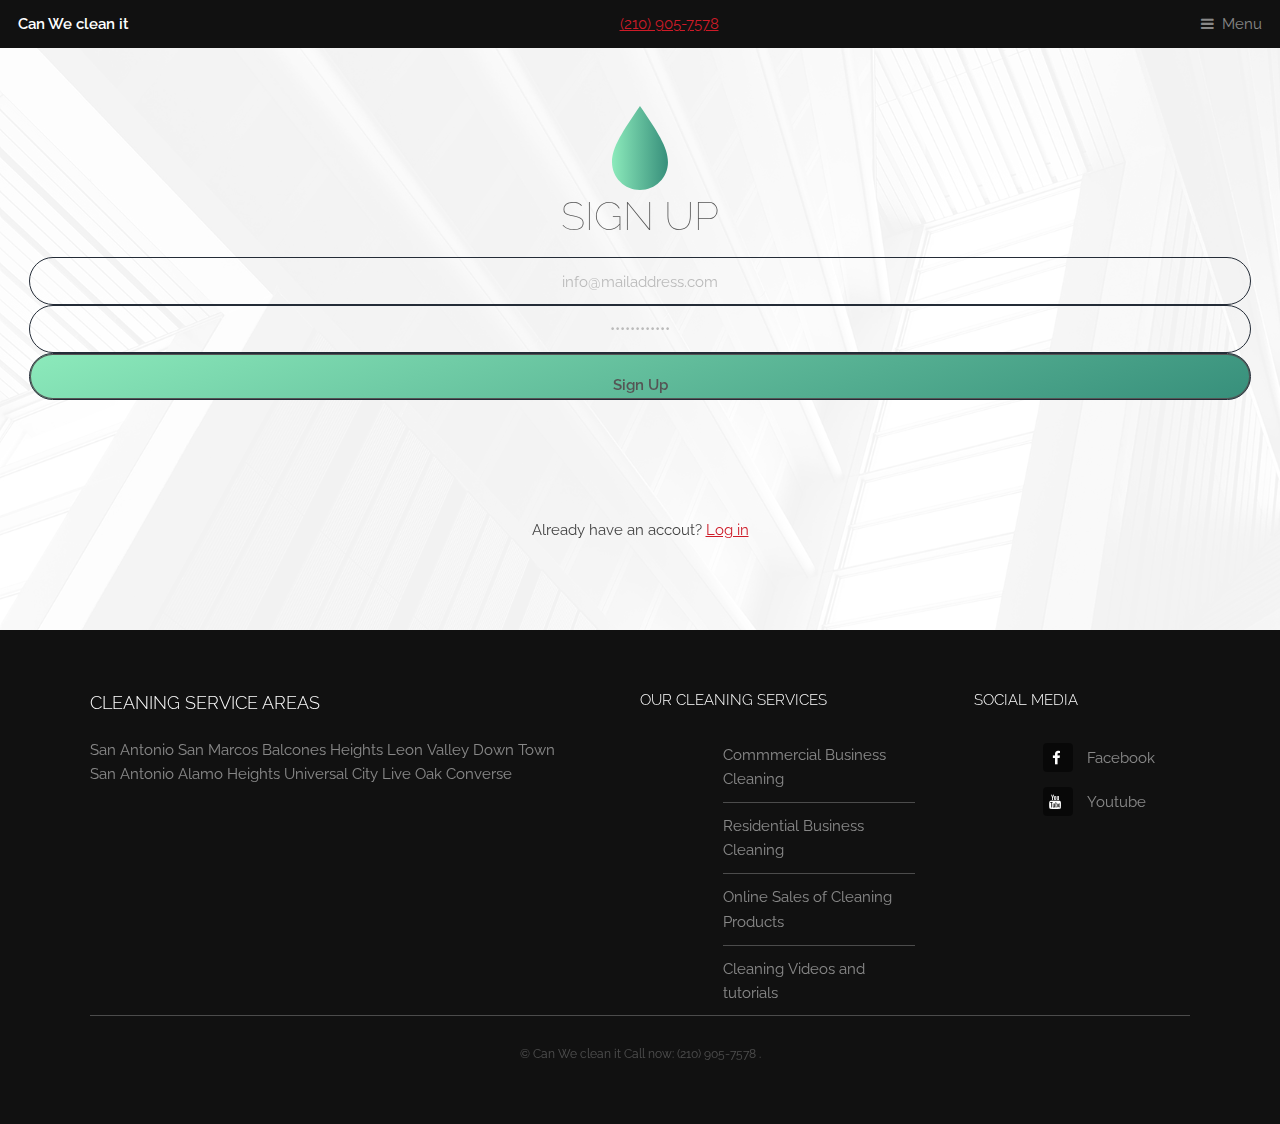
<file: login.html>
<html>
	<head>
		<title>Can We Clean it - Login</title>
		<meta charset="utf-8" />
		<link rel="stylesheet" href="assets/css/main.css" />
		<link rel="stylesheet" href="assets/css/login.css" />
        <meta name="viewport" content="width=device-width, initial-scale=1, user-scalable=no" />
		<meta name="description" content="We are an expert level cleaning service who caters to businesses and residential clients. Our CEO is an industry leader with many years in the business. She is determined to disrupt the industry." />
		<meta name="keywords" content="cleaning company in san antonio, cleaning company" />
		<meta name="description" content="Can We clean it is a industry disrupting company in the cleaning niche who focuses on one thing; Customer Experience. We're hear to stay and with our track Record of hundreds of rooms cleaned we are changing the cleaning industry. One room at a time!">
        <meta name="viewport" content="width=device-width, initial-scale=1">
        <meta name="copyright" content="Can We Clean it" />
<meta name="geo.placename" content="San Antonio, Texas" />
<meta name="DC.title" content="Can We Clean it - San Antonio Cleaning Company" />
<meta name="geo.position" content="29.4241219;-98.49362819999999" />
<meta name="google-site-verification" content="wjJCu5GGu9FHDv02At5HWuJDArhFStM79JTGujKlPGA" />
<meta property="og:description"  content="Can We clean it is a industry disrupting company in the cleaning niche who focuses on one thing; Customer Experience. We're hear to stay and with our track Record of hundreds of rooms cleaned we are changing the cleaning industry. One room at a time!" />
  <link rel="canonical" href="https://www.canwecleanit.com/index.html" />
  <meta property="og:type" content="website" />
  <meta property="og:title" content="Can We Clean it - San Antonio Cleaning Company" />
  <meta property="og:url" content="https://www.canwecleanit.com/index.html" />
  <meta property="og:site_name" content="Can We Clean it" />
  <meta property="og:image" content="images\Professional.png" />
  <meta property="og:image:type" content="images\Professional.png" />
  <meta property="og:image:secure_url" content="images\Professional.png" />
  <meta name="twitter:card" content="summary_large_image" />
  <meta name="twitter:title" content="Can We Clean it - San Antonio Cleaning Company" />
  <meta name="twitter:image" content="images\Professional.png" />
 
 
<!-- Global site tag (gtag.js) - Google Analytics -->
<script async src="https://www.googletagmanager.com/gtag/js?id=UA-166780914-1"></script>
<script>
  window.dataLayer = window.dataLayer || [];
  function gtag(){dataLayer.push(arguments);}
  gtag('js', new Date());

  gtag('config', 'UA-166780914-1');
</script>
<!---  Google adsense-->
<script data-ad-client="ca-pub-4801884296816610" async src="https://pagead2.googlesyndication.com/pagead/js/adsbygoogle.js"></script>
		
	</head>
	<body class="is-preload">

		<!-- Header -->
			<header id="header">
				<a class="logo" href="index.html">Can We clean it</a> <a href="tel:+1210-905-7578">(210) 905-7578
				</a>
				<nav>
					<a href="#menu">Menu</a>
				</nav>
			</header>

		<!-- Nav -->
			<nav id="menu">
				<ul class="links">
					<li><a href="index.html">Home</a></li>
                    <li><a href="Login.html">Login</a></li>
                    <li><a href="blog.html">Blog</a></li>     

				</ul>
			</nav>
        <section>
            <!DOCTYPE html>
            <html lang="en">
            <head>
            
              <meta charset="UTF-8">
              <title>Daily UI | #001 - Sign Up</title>
              <meta http-equiv="x-ua-compatible" content="ie=edge">
              <meta name="viewport" content="width=device-width, initial-scale=1">
            
            </head>
            <body class="align">
            
              <div class="grid align__item">
            
                <div class="register">
            
                  <svg xmlns="http://www.w3.org/2000/svg" class="site__logo" width="56" height="84" viewBox="77.7 214.9 274.7 412"><defs><linearGradient id="a" x1="0%" y1="0%" y2="0%"><stop offset="0%" stop-color="#8ceabb"/><stop offset="100%" stop-color="#378f7b"/></linearGradient></defs><path fill="url(#a)" d="M215 214.9c-83.6 123.5-137.3 200.8-137.3 275.9 0 75.2 61.4 136.1 137.3 136.1s137.3-60.9 137.3-136.1c0-75.1-53.7-152.4-137.3-275.9z"/></svg>
            
                  <h2>Sign Up</h2>
            
                  <form action="" method="post" class="form">
            
                    <div class="form__field">
                      <input type="email" placeholder="info@mailaddress.com">
                    </div>
            
                    <div class="form__field">
                      <input type="password" placeholder="••••••••••••">
                    </div>
            
                    <div class="form__field">
                      <input type="submit" value="Sign Up">
                    </div>
            
                  </form>
            
                  <p>Already have an accout? <a href="#">Log in</a></p>
            
                </div>
            
              </div>
            
            </body>
            </html>
            
</section>

		<!-- Footer -->
			<footer id="footer">
				<div class="inner">
					<div class="content">
						<section>
							<h3>Cleaning Service Areas</h3>
							<p>San Antonio San Marcos Balcones Heights Leon Valley Down Town San Antonio Alamo Heights Universal City Live Oak Converse</p>
						</section>
						<section>
							<h4>Our Cleaning Services</h4>
							<ul class="alt">
								<li>Commmercial Business Cleaning</a></li>
								<li>Residential Business Cleaning</a></li>
								<li>Online Sales of Cleaning Products</a></li>
								<li>Cleaning Videos and tutorials</a></li>
							</ul>

     
						</section>
						<section>
							<h4>Social Media</h4>
							<ul class="plain">
								
								<li><a href="https://www.facebook.com/canWeCleanIt"><i class="icon fa-facebook">&nbsp;</i>Facebook</a></li>
								<li><a href="https://www.youtube.com/channel/UCCcCQoE-lOlOd84jMZXub9Q"><i class="icon fa-youtube">&nbsp;</i>Youtube</a></li>
							</ul>
						</section>
					</div>
					<div class="copyright">
						&copy; Can We clean it <a href="tel:+1210-905-7578">Call now: (210) 905-7578
						</a>.
					</div>
				</div>
			</footer>

		<!-- Scripts -->
			<script src="assets/js/jquery.min.js"></script>
			<script src="assets/js/browser.min.js"></script>
			<script src="assets/js/breakpoints.min.js"></script>
			<script src="assets/js/util.js"></script>
            <script src="assets/js/main.js"></script>
            <script src="assets/js/login.js"></script>


	</body>
	<!--
	Industrious by TEMPLATED
	templated.co @templatedco
	Released for free under the Creative Commons Attribution 3.0 license (templated.co/license)
-->
</html>
</file>
<file: assets/css/login.css>
$base-bgcolor: #354152;
$base-color: #7e8ba3;
$base-font-weight: 300;
$base-font-size: 1rem;
$base-line-height: 1.5;
$base-font-family: Helvetica Neue;
$base-font-family-fallback: sans-serif;

* {
  box-sizing: border-box;
}

html {
  height: 100%;
}

body {
  background-color: $base-bgcolor;
  color: $base-color;
  font: $base-font-weight #{$base-font-size}/#{$base-line-height} $base-font-family, $base-font-family-fallback;
  margin: 0;
  min-height: 100%;
}

.align {
  align-items: center;
  display: flex;
  flex-direction: row;

  &__item {

    &--start {
      align-self: flex-start;
    }

    &--end {
      align-self: flex-end;
    }

  }

}

.site {

  &__main {
  }

  &__logo {
    margin-bottom: 2rem;
  }

}

$input-placeholder-color: #7e8ba3;

input {
  border: 0;
  font: inherit;

  &::placeholder {
    color: $input-placeholder-color;
  }

}

.form {

  &__field {
    margin-bottom: 1rem;
  }

  input {
    outline: 0;
    padding: .5rem 1rem;

    &[type="email"],
    &[type="password"] {
      width: 100%;
    }

  }

}

$grid-max-width: 25rem;
$grid-width: 100%;

.grid {
  margin: 0 auto;
  max-width: $grid-max-width;
  width: $grid-width;
}

h2 {
  font-size: 2.75rem;
  font-weight: 100;
  margin: 0 0 1rem;
  text-transform: uppercase;
}

svg {
  height: auto;
  max-width: 100%;
  vertical-align: middle;
}

$link-color: #7e8ba3;

a {
  color: $link-color
}

.register {
  box-shadow: 0 0 250px #000;
  text-align: center;
  padding: 4rem 2rem;

  input {
    border: 1px solid #242c37;
    border-radius: 999px;
    background-color: transparent;
    text-align: center;

    &[type="email"],
    &[type="password"] {
      background-repeat: no-repeat;
      background-size: 1.5rem;
      background-position: 1rem 50%;
    }

    &[type="email"] {
      background-image: url('data:image/svg+xml;charset=UTF-8,<svg xmlns="http://www.w3.org/2000/svg" viewBox="0 0 512 512" fill="#242c37"><path d="M256.017 273.436l-205.17-170.029h410.904l-205.734 170.029zm-.034 55.462l-205.983-170.654v250.349h412v-249.94l-206.017 170.245z"/></svg>');
    }

    &[type="password"] {
      background-image: url('data:image/svg+xml;charset=UTF-8,<svg xmlns="http://www.w3.org/2000/svg" viewBox="0 0 512 512" fill="#242c37"><path d="M195.334 223.333h-50v-62.666c0-61.022 49.645-110.667 110.666-110.667 61.022 0 110.667 49.645 110.667 110.667v62.666h-50v-62.666c0-33.452-27.215-60.667-60.667-60.667-33.451 0-60.666 27.215-60.666 60.667v62.666zm208.666 30v208.667h-296v-208.667h296zm-121 87.667c0-14.912-12.088-27-27-27s-27 12.088-27 27c0 7.811 3.317 14.844 8.619 19.773 4.385 4.075 6.881 9.8 6.881 15.785v22.942h23v-22.941c0-5.989 2.494-11.708 6.881-15.785 5.302-4.93 8.619-11.963 8.619-19.774z"/></svg>');
    }

    &[type="submit"] {
      background-image: linear-gradient(160deg, #8ceabb 0%, #378f7b 100%);
      color: #fff;
      margin-bottom: 6rem;
      width: 100%;
    }

  }

}
</file>
<file: assets/css/main.css>
@import url(font-awesome.min.css);
@import url("https://fonts.googleapis.com/css?family=Raleway:200,300,400,500,600");
/*
	Industrious by TEMPLATED
	templated.co @templatedco
	Released for free under the Creative Commons Attribution 3.0 license (templated.co/license)
*/
/* Basic */
@-ms-viewport {
  width: device-width; }
body {
  -ms-overflow-style: scrollbar; }

@media screen and (max-width: 480px) {
  html, body {
    min-width: 320px; } }
html {
  box-sizing: border-box; }

*, *:before, *:after {
  box-sizing: inherit; }

body {
  background: #ffffff; }
  body.is-preload *, body.is-preload *:before, body.is-preload *:after {
    -moz-animation: none !important;
    -webkit-animation: none !important;
    -ms-animation: none !important;
    animation: none !important;
    -moz-transition: none !important;
    -webkit-transition: none !important;
    -ms-transition: none !important;
    transition: none !important; }

html, body, div, span, applet, object,
iframe, h1, h2, h3, h4, h5, h6, p, blockquote,
pre, a, abbr, acronym, address, big, cite,
code, del, dfn, em, img, ins, kbd, q, s, samp,
small, strike, strong, sub, sup, tt, var, b,
u, i, center, dl, dt, dd, ol, ul, li, fieldset,
form, label, legend, table, caption, tbody,
tfoot, thead, tr, th, td, article, aside,
canvas, details, embed, figure, figcaption,
footer, header, hgroup, menu, nav, output, ruby,
section, summary, time, mark, audio, video {
  margin: 0;
  padding: 0;
  border: 0;
  font-size: 100%;
  font: inherit;
  vertical-align: baseline; }

article, aside, details, figcaption, figure,
footer, header, hgroup, menu, nav, section {
  display: block; }

body {
  line-height: 1; }

ol, ul {
  list-style: none; }

blockquote, q {
  quotes: none; }
  blockquote:before, blockquote:after, q:before, q:after {
    content: '';
    content: none; }

table {
  border-collapse: collapse;
  border-spacing: 0; }

body {
  -webkit-text-size-adjust: none; }

mark {
  background-color: transparent;
  color: inherit; }

input::-moz-focus-inner {
  border: 0;
  padding: 0; }

input, select, textarea {
  -moz-appearance: none;
  -webkit-appearance: none;
  -ms-appearance: none;
  appearance: none; }

/* Typography */
html {
  font-size: 13pt; }
  @media screen and (max-width: 1680px) {
    html {
      font-size: 11pt; } }
  @media screen and (max-width: 980px) {
    html {
      font-size: 12pt; } }
  @media screen and (max-width: 480px) {
    html {
      font-size: 11pt; } }

body {
  background-color: #ffffff;
  color: #444444; }

body, input, select, textarea {
  font-family: "Raleway", Arial, Helvetica, sans-serif;
  font-weight: 400;
  font-size: 1rem;
  line-height: 1.65; }

a {
  -moz-transition: color 0.2s ease-in-out;
  -webkit-transition: color 0.2s ease-in-out;
  -ms-transition: color 0.2s ease-in-out;
  transition: color 0.2s ease-in-out;
  text-decoration: underline; }
  a:hover {
    text-decoration: none; }

strong, b {
  font-weight: 600; }

em, i {
  font-style: italic; }

p {
  margin: 0 0 2rem 0; }

header.special {
  text-align: center;
  margin-bottom: 4rem; }
  header.special p {
    max-width: 75%;
    margin-left: auto;
    margin-right: auto; }

h1, h2, h3, h4, h5, h6 {
  font-weight: 300;
  line-height: 1.5;
  text-transform: uppercase;
  margin: 0 0 1.5rem 0; }
  h1 a, h2 a, h3 a, h4 a, h5 a, h6 a {
    color: inherit;
    text-decoration: none; }

h1 {
  font-size: 3rem;
  line-height: 1.2; }

h2 {
  font-size: 2.25rem;
  line-height: 1.3; }

h3 {
  font-size: 1.25rem; }

h4 {
  font-size: 1rem; }

h5 {
  font-size: 0.9rem; }

h6 {
  font-size: 0.7rem; }

@media screen and (max-width: 736px) {
  h1 {
    font-size: 2.75rem;
    line-height: 1.3; }

  h2 {
    font-size: 1.75rem;
    line-height: 1.5; }

  h3 {
    font-size: 1.25rem; } }
sub {
  font-size: 0.8rem;
  position: relative;
  top: 0.5rem; }

sup {
  font-size: 0.8rem;
  position: relative;
  top: -0.5rem; }

blockquote {
  border-left: solid 0.5rem;
  font-style: italic;
  margin: 0 0 2rem 0;
  padding: 1rem 0 1rem 2rem; }

code {
  border-radius: 4px;
  border: solid 1px;
  font-family: "Courier New", monospace;
  font-size: 0.9rem;
  margin: 0 0.25rem;
  padding: 0.25rem 0.65rem; }

pre {
  -webkit-overflow-scrolling: touch;
  font-family: "Courier New", monospace;
  font-size: 0.9rem;
  margin: 0 0 2rem 0; }
  pre code {
    display: block;
    line-height: 1.75;
    padding: 1rem 1.5rem;
    overflow-x: auto; }

hr {
  border: 0;
  border-bottom: solid 1px;
  margin: 2rem 0; }
  hr.major {
    margin: 4rem 0; }

input, select, textarea {
  color: #555555; }

a {
  color: #ce1b28; }

strong, b {
  color: #555555; }

h1, h2, h3, h4, h5, h6 {
  color: #555555; }

blockquote {
  border-left-color: rgba(0, 0, 0, 0.25); }

code {
  background: rgba(0, 0, 0, 0.075);
  border-color: rgba(0, 0, 0, 0.25); }

hr {
  border-bottom-color: rgba(0, 0, 0, 0.25); }

/* Inner */
.inner {
  margin: 0 auto;
  width: 75rem;
  max-width: calc(100% - 6rem); }
  @media screen and (max-width: 480px) {
    .inner {
      max-width: calc(100% - 3rem); } }

/* Button */
input[type="submit"],
input[type="reset"],
input[type="button"],
button,
.button {
  -moz-appearance: none;
  -webkit-appearance: none;
  -ms-appearance: none;
  appearance: none;
  -moz-transition: background-color 0.2s ease-in-out, box-shadow 0.2s ease-in-out, color 0.2s ease-in-out;
  -webkit-transition: background-color 0.2s ease-in-out, box-shadow 0.2s ease-in-out, color 0.2s ease-in-out;
  -ms-transition: background-color 0.2s ease-in-out, box-shadow 0.2s ease-in-out, color 0.2s ease-in-out;
  transition: background-color 0.2s ease-in-out, box-shadow 0.2s ease-in-out, color 0.2s ease-in-out;
  border: 0;
  border-radius: 4px;
  cursor: pointer;
  display: inline-block;
  font-weight: 600;
  height: 3.25rem;
  line-height: 3.25rem;
  padding: 0 1.75rem;
  text-align: center;
  text-decoration: none;
  white-space: nowrap; }
  input[type="submit"].small,
  input[type="reset"].small,
  input[type="button"].small,
  button.small,
  .button.small {
    font-size: 0.8rem;
    height: 2.4375rem;
    line-height: 2.4375rem;
    padding: 0 1.25rem; }
  input[type="submit"].large,
  input[type="reset"].large,
  input[type="button"].large,
  button.large,
  .button.large {
    font-size: 1.35rem;
    height: 4.0625rem;
    line-height: 4.0625rem;
    padding: 0 2rem; }
  input[type="submit"].wide,
  input[type="reset"].wide,
  input[type="button"].wide,
  button.wide,
  .button.wide {
    min-width: 13rem; }
  input[type="submit"].icon:before,
  input[type="reset"].icon:before,
  input[type="button"].icon:before,
  button.icon:before,
  .button.icon:before {
    margin-right: 0.5rem; }
  input[type="submit"].fit,
  input[type="reset"].fit,
  input[type="button"].fit,
  button.fit,
  .button.fit {
    width: 100%; }
  input[type="submit"].disabled, input[type="submit"]:disabled,
  input[type="reset"].disabled,
  input[type="reset"]:disabled,
  input[type="button"].disabled,
  input[type="button"]:disabled,
  button.disabled,
  button:disabled,
  .button.disabled,
  .button:disabled {
    pointer-events: none;
    opacity: 0.25; }

input[type="submit"],
input[type="reset"],
input[type="button"],
button,
.button {
  background-color: transparent;
  box-shadow: inset 0 0 0 1px #555555;
  color: #555555 !important; }
  input[type="submit"]:hover,
  input[type="reset"]:hover,
  input[type="button"]:hover,
  button:hover,
  .button:hover {
    box-shadow: inset 0 0 0 1px #ce1b28;
    color: #ce1b28 !important; }
    input[type="submit"]:hover:active,
    input[type="reset"]:hover:active,
    input[type="button"]:hover:active,
    button:hover:active,
    .button:hover:active {
      background-color: rgba(206, 27, 40, 0.25); }
  input[type="submit"].primary,
  input[type="reset"].primary,
  input[type="button"].primary,
  button.primary,
  .button.primary {
    box-shadow: none;
    background-color: #ce1b28;
    color: #ffffff !important; }
    input[type="submit"].primary:hover,
    input[type="reset"].primary:hover,
    input[type="button"].primary:hover,
    button.primary:hover,
    .button.primary:hover {
      background-color: #e2212f;
      box-shadow: none; }
      input[type="submit"].primary:hover:active,
      input[type="reset"].primary:hover:active,
      input[type="button"].primary:hover:active,
      button.primary:hover:active,
      .button.primary:hover:active {
        background-color: #b71824; }

/* Form */
form {
  margin: 0 0 2rem 0; }

input[type="text"],
input[type="password"],
input[type="email"],
input[type="tel"],
input[type="search"],
input[type="url"],
select,
textarea {
  -moz-appearance: none;
  -webkit-appearance: none;
  -ms-appearance: none;
  appearance: none;
  border-radius: 4px;
  border: none;
  border: solid 1px;
  color: inherit;
  display: block;
  outline: 0;
  padding: 0 1rem;
  text-decoration: none;
  width: 100%; }
  input[type="text"]:invalid,
  input[type="password"]:invalid,
  input[type="email"]:invalid,
  input[type="tel"]:invalid,
  input[type="search"]:invalid,
  input[type="url"]:invalid,
  select:invalid,
  textarea:invalid {
    box-shadow: none; }

label {
  display: block;
  font-size: 1rem;
  font-weight: 600;
  margin: 0 0 1rem 0; }

input[type="text"],
input[type="password"],
input[type="email"],
input[type="tel"],
input[type="search"],
input[type="url"] {
  height: 3.25rem; }

select {
  background-size: 1.25rem;
  background-repeat: no-repeat;
  background-position: calc(100% - 1rem) center;
  height: 3.25rem;
  padding-right: 3.25rem;
  text-overflow: ellipsis; }
  select:focus::-ms-value {
    background-color: transparent; }
  select::-ms-expand {
    display: none; }

textarea {
  padding: 0.75rem 1rem; }

input[type="checkbox"],
input[type="radio"] {
  -moz-appearance: none;
  -webkit-appearance: none;
  -ms-appearance: none;
  appearance: none;
  display: block;
  float: left;
  margin-right: -2rem;
  opacity: 0;
  width: 1rem;
  z-index: -1; }
  input[type="checkbox"] + label,
  input[type="radio"] + label {
    text-decoration: none;
    cursor: pointer;
    display: inline-block;
    font-size: 1rem;
    font-weight: 400;
    padding-left: 2.825rem;
    padding-right: 0.875rem;
    position: relative; }
    input[type="checkbox"] + label:before,
    input[type="radio"] + label:before {
      -moz-osx-font-smoothing: grayscale;
      -webkit-font-smoothing: antialiased;
      font-family: FontAwesome;
      font-style: normal;
      font-weight: normal;
      text-transform: none !important; }
    input[type="checkbox"] + label:before,
    input[type="radio"] + label:before {
      border-radius: 4px;
      border: solid 1px;
      content: '';
      display: inline-block;
      height: 1.95rem;
      left: 0;
      line-height: 1.86875rem;
      position: absolute;
      text-align: center;
      top: -0.1625rem;
      width: 1.95rem; }
  input[type="checkbox"]:checked + label:before,
  input[type="radio"]:checked + label:before {
    content: '\f00c'; }

input[type="checkbox"] + label:before {
  border-radius: 4px; }

input[type="radio"] + label:before {
  border-radius: 100%; }

::-webkit-input-placeholder {
  opacity: 1.0; }

:-moz-placeholder {
  opacity: 1.0; }

::-moz-placeholder {
  opacity: 1.0; }

:-ms-input-placeholder {
  opacity: 1.0; }

label {
  color: #555555; }

input[type="text"],
input[type="password"],
input[type="email"],
input[type="tel"],
input[type="search"],
input[type="url"],
select,
textarea {
  background-color: rgba(0, 0, 0, 0.075);
  border-color: rgba(0, 0, 0, 0.25); }
  input[type="text"]:focus,
  input[type="password"]:focus,
  input[type="email"]:focus,
  input[type="tel"]:focus,
  input[type="search"]:focus,
  input[type="url"]:focus,
  select:focus,
  textarea:focus {
    border-color: #ce1b28;
    box-shadow: 0 0 0 1px #ce1b28; }

select {
  background-image: url("data:image/svg+xml;charset=utf8,%3Csvg xmlns='http://www.w3.org/2000/svg' width='40' height='40' preserveAspectRatio='none' viewBox='0 0 40 40'%3E%3Cpath d='M9.4,12.3l10.4,10.4l10.4-10.4c0.2-0.2,0.5-0.4,0.9-0.4c0.3,0,0.6,0.1,0.9,0.4l3.3,3.3c0.2,0.2,0.4,0.5,0.4,0.9 c0,0.4-0.1,0.6-0.4,0.9L20.7,31.9c-0.2,0.2-0.5,0.4-0.9,0.4c-0.3,0-0.6-0.1-0.9-0.4L4.3,17.3c-0.2-0.2-0.4-0.5-0.4-0.9 c0-0.4,0.1-0.6,0.4-0.9l3.3-3.3c0.2-0.2,0.5-0.4,0.9-0.4S9.1,12.1,9.4,12.3z' fill='rgba(0, 0, 0, 0.25)' /%3E%3C/svg%3E"); }
  select option {
    color: #444444;
    background-color: #ffffff; }

input[type="checkbox"] + label,
input[type="radio"] + label {
  color: #444444; }
  input[type="checkbox"] + label:before,
  input[type="radio"] + label:before {
    background: rgba(0, 0, 0, 0.075);
    border-color: rgba(0, 0, 0, 0.25); }
input[type="checkbox"]:checked + label:before,
input[type="radio"]:checked + label:before {
  background-color: #ce1b28;
  border-color: #ce1b28;
  color: #ffffff; }
input[type="checkbox"]:focus + label:before,
input[type="radio"]:focus + label:before {
  border-color: #ce1b28;
  box-shadow: 0 0 0 1px #ce1b28; }

::-webkit-input-placeholder {
  color: #bbbbbb !important; }

:-moz-placeholder {
  color: #bbbbbb !important; }

::-moz-placeholder {
  color: #bbbbbb !important; }

:-ms-input-placeholder {
  color: #bbbbbb !important; }

/* List */
ol {
  list-style: decimal;
  margin: 0 0 2rem 0;
  padding-left: 1.25rem; }
  ol li {
    padding-left: 0.25rem; }

ul {
  list-style: disc;
  margin: 0 0 2rem 0;
  padding-left: 1rem; }
  ul li {
    padding-left: 0.325rem; }
  ul.plain {
    list-style: none;
    padding-left: 0; }
    ul.plain li {
      margin-bottom: 1rem; }
      ul.plain li .icon {
        border-radius: 4px;
        color: #ffffff;
        display: inline-block;
        margin-right: 1rem;
        text-align: center;
        width: 2rem;
        height: 2rem;
        line-height: 2rem;
        background: rgba(0, 0, 0, 0.5); }
  ul.alt {
    list-style: none;
    padding-left: 0; }
    ul.alt li {
      border-top: solid 1px;
      padding: 0.75rem 0; }
      ul.alt li:first-child {
        border-top: 0;
        padding-top: 0; }
      ul.alt li:last-child {
        padding-bottom: 0; }

dl {
  margin: 0 0 2rem 0; }
  dl dt {
    display: block;
    font-weight: 600;
    margin: 0 0 1rem 0; }
  dl dd {
    margin-left: 1.5rem; }

ul.alt li {
  border-top-color: rgba(0, 0, 0, 0.25); }

/* Table */
.table-wrapper {
  -webkit-overflow-scrolling: touch;
  overflow-x: auto; }

table {
  margin: 0 0 2rem 0;
  width: 100%; }
  table tbody tr {
    border: solid 1px;
    border-left: 0;
    border-right: 0; }
  table td {
    padding: 0.75rem 0.75rem; }
  table th {
    font-size: 0.9rem;
    font-weight: 600;
    padding: 0 0.75rem 0.75rem 0.75rem;
    text-align: left; }
  table thead {
    border-bottom: solid 2px; }
  table tfoot {
    border-top: solid 2px; }
  table.alt {
    border-collapse: separate; }
    table.alt tbody tr td {
      border: solid 1px;
      border-left-width: 0;
      border-top-width: 0; }
      table.alt tbody tr td:first-child {
        border-left-width: 1px; }
    table.alt tbody tr:first-child td {
      border-top-width: 1px; }
    table.alt thead {
      border-bottom: 0; }
    table.alt tfoot {
      border-top: 0; }

table tbody tr {
  border-color: rgba(0, 0, 0, 0.25); }
  table tbody tr:nth-child(2n + 1) {
    background-color: rgba(0, 0, 0, 0.075); }
table th {
  color: #555555; }
table thead {
  border-bottom-color: rgba(0, 0, 0, 0.25); }
table tfoot {
  border-top-color: rgba(0, 0, 0, 0.25); }
table.alt tbody tr td {
  border-color: rgba(0, 0, 0, 0.25); }

/* Highlights */
.highlights {
  width: 100%;
  margin: 2.5rem 0;
  display: -moz-flex;
  display: -webkit-flex;
  display: -ms-flex;
  display: flex;
  -moz-flex-wrap: wrap;
  -webkit-flex-wrap: wrap;
  -ms-flex-wrap: wrap;
  flex-wrap: wrap;
  -moz-align-items: -moz-stretch;
  -webkit-align-items: -webkit-stretch;
  -ms-align-items: -ms-stretch;
  align-items: stretch; }
  .highlights > * {
    -moz-flex-shrink: 1;
    -webkit-flex-shrink: 1;
    -ms-flex-shrink: 1;
    flex-shrink: 1;
    -moz-flex-grow: 0;
    -webkit-flex-grow: 0;
    -ms-flex-grow: 0;
    flex-grow: 0; }
  .highlights > * {
    width: 33.3333333333%; }
  .highlights > * {
    padding: 1.5rem;
    width: calc(33.3333333333% + 1rem); }
  .highlights > :nth-child(-n + 3) {
    padding-top: 0; }
  .highlights > :nth-last-child(-n + 3) {
    padding-bottom: 0; }
  .highlights > :nth-child(3n + 1) {
    padding-left: 0; }
  .highlights > :nth-child(3n) {
    padding-right: 0; }
  .highlights > :nth-child(3n + 1),
  .highlights > :nth-child(3n) {
    width: calc(33.3333333333% + -0.5rem); }
  .highlights .content {
    border-radius: 4px;
    height: 100%;
    padding: 3rem;
    text-align: center; }
    .highlights .content .icon {
      font-size: 5rem; }
  .highlights > div > :last-child {
    margin-bottom: 0; }
  @media screen and (max-width: 980px) {
    .highlights > * {
      width: 50%; }
    .highlights > * {
      padding: 1rem;
      width: calc(33.3333333333% + 0.6666666667rem); }
    .highlights > :nth-child(-n + 3) {
      padding-top: 1rem; }
    .highlights > :nth-last-child(-n + 3) {
      padding-bottom: 1rem; }
    .highlights > :nth-child(3n + 1) {
      padding-left: 1rem; }
    .highlights > :nth-child(3n) {
      padding-right: 1rem; }
    .highlights > :nth-child(3n + 1),
    .highlights > :nth-child(3n) {
      padding: 1rem;
      width: calc(50% + 1rem); }
    .highlights > * {
      padding: 1rem;
      width: calc(50% + 1rem); }
    .highlights > :nth-child(-n + 2) {
      padding-top: 0; }
    .highlights > :nth-last-child(-n + 2) {
      padding-bottom: 0; }
    .highlights > :nth-child(2n + 1) {
      padding-left: 0; }
    .highlights > :nth-child(2n) {
      padding-right: 0; }
    .highlights > :nth-child(2n + 1),
    .highlights > :nth-child(2n) {
      width: calc(50% + 0rem); }
    .highlights .content {
      padding: 2rem; } }
  @media screen and (max-width: 736px) {
    .highlights > * {
      width: 100%; }
    .highlights > * {
      padding: 1rem;
      width: calc(33.3333333333% + 0.6666666667rem); }
    .highlights > :nth-child(-n + 3) {
      padding-top: 1rem; }
    .highlights > :nth-last-child(-n + 3) {
      padding-bottom: 1rem; }
    .highlights > :nth-child(3n + 1) {
      padding-left: 1rem; }
    .highlights > :nth-child(3n) {
      padding-right: 1rem; }
    .highlights > :nth-child(3n + 1),
    .highlights > :nth-child(3n) {
      padding: 1rem;
      width: calc(100% + 2rem); }
    .highlights > * {
      padding: 1rem;
      width: calc(50% + 1rem); }
    .highlights > :nth-child(-n + 2) {
      padding-top: 1rem; }
    .highlights > :nth-last-child(-n + 2) {
      padding-bottom: 1rem; }
    .highlights > :nth-child(2n + 1) {
      padding-left: 1rem; }
    .highlights > :nth-child(2n) {
      padding-right: 1rem; }
    .highlights > :nth-child(2n + 1),
    .highlights > :nth-child(2n) {
      padding: 1rem;
      width: calc(100% + 2rem); }
    .highlights > * {
      padding: 1rem;
      width: calc(100% + 2rem); }
    .highlights > :nth-child(-n + 1) {
      padding-top: 0; }
    .highlights > :nth-last-child(-n + 1) {
      padding-bottom: 0; }
    .highlights > :nth-child(1n + 1) {
      padding-left: 0; }
    .highlights > :nth-child(1n) {
      padding-right: 0; }
    .highlights > :nth-child(1n + 1),
    .highlights > :nth-child(1n) {
      width: calc(100% + 1rem); } }

.highlights .content {
  background: #ffffff;
  box-shadow: 0px 0px 4px 1px rgba(0, 0, 0, 0.025); }

/* Testimonials */
.testimonials {
  margin: 2.5rem 0;
  width: 100%;
  display: -moz-flex;
  display: -webkit-flex;
  display: -ms-flex;
  display: flex;
  -moz-flex-wrap: wrap;
  -webkit-flex-wrap: wrap;
  -ms-flex-wrap: wrap;
  flex-wrap: wrap;
  -moz-align-items: -moz-stretch;
  -webkit-align-items: -webkit-stretch;
  -ms-align-items: -ms-stretch;
  align-items: stretch; }
  .testimonials > * {
    -moz-flex-shrink: 1;
    -webkit-flex-shrink: 1;
    -ms-flex-shrink: 1;
    flex-shrink: 1;
    -moz-flex-grow: 0;
    -webkit-flex-grow: 0;
    -ms-flex-grow: 0;
    flex-grow: 0; }
  .testimonials > * {
    width: 33.3333333333%; }
  .testimonials > * {
    padding: 1.5rem;
    width: calc(33.3333333333% + 1rem); }
  .testimonials > :nth-child(-n + 3) {
    padding-top: 0; }
  .testimonials > :nth-last-child(-n + 3) {
    padding-bottom: 0; }
  .testimonials > :nth-child(3n + 1) {
    padding-left: 0; }
  .testimonials > :nth-child(3n) {
    padding-right: 0; }
  .testimonials > :nth-child(3n + 1),
  .testimonials > :nth-child(3n) {
    width: calc(33.3333333333% + -0.5rem); }
  .testimonials .content {
    border-radius: 4px;
    height: 100%;
    padding: 3rem; }
    .testimonials .content .author {
      display: -moz-flex;
      display: -webkit-flex;
      display: -ms-flex;
      display: flex;
      -moz-align-items: center;
      -webkit-align-items: center;
      -ms-align-items: center;
      align-items: center; }
      .testimonials .content .author blockquote {
        margin: 0; }
      .testimonials .content .author .image {
        margin-right: 2rem;
        width: 20%; }
        .testimonials .content .author .image img {
          border-radius: 100%;
          max-width: 100%; }
    .testimonials .content .credit {
      font-size: 0.75rem; }
    .testimonials .content p:last-child {
      margin: 0; }
  .testimonials > div > :last-child {
    margin-bottom: 0; }
  @media screen and (max-width: 980px) {
    .testimonials > * {
      width: 50%; }
    .testimonials > * {
      padding: 1rem;
      width: calc(33.3333333333% + 0.6666666667rem); }
    .testimonials > :nth-child(-n + 3) {
      padding-top: 1rem; }
    .testimonials > :nth-last-child(-n + 3) {
      padding-bottom: 1rem; }
    .testimonials > :nth-child(3n + 1) {
      padding-left: 1rem; }
    .testimonials > :nth-child(3n) {
      padding-right: 1rem; }
    .testimonials > :nth-child(3n + 1),
    .testimonials > :nth-child(3n) {
      padding: 1rem;
      width: calc(50% + 1rem); }
    .testimonials > * {
      padding: 1rem;
      width: calc(50% + 1rem); }
    .testimonials > :nth-child(-n + 2) {
      padding-top: 0; }
    .testimonials > :nth-last-child(-n + 2) {
      padding-bottom: 0; }
    .testimonials > :nth-child(2n + 1) {
      padding-left: 0; }
    .testimonials > :nth-child(2n) {
      padding-right: 0; }
    .testimonials > :nth-child(2n + 1),
    .testimonials > :nth-child(2n) {
      width: calc(50% + 0rem); }
    .testimonials .content {
      padding: 2rem; } }
  @media screen and (max-width: 736px) {
    .testimonials > * {
      width: 100%; }
    .testimonials > * {
      padding: 1rem;
      width: calc(33.3333333333% + 0.6666666667rem); }
    .testimonials > :nth-child(-n + 3) {
      padding-top: 1rem; }
    .testimonials > :nth-last-child(-n + 3) {
      padding-bottom: 1rem; }
    .testimonials > :nth-child(3n + 1) {
      padding-left: 1rem; }
    .testimonials > :nth-child(3n) {
      padding-right: 1rem; }
    .testimonials > :nth-child(3n + 1),
    .testimonials > :nth-child(3n) {
      padding: 1rem;
      width: calc(100% + 2rem); }
    .testimonials > * {
      padding: 1rem;
      width: calc(50% + 1rem); }
    .testimonials > :nth-child(-n + 2) {
      padding-top: 1rem; }
    .testimonials > :nth-last-child(-n + 2) {
      padding-bottom: 1rem; }
    .testimonials > :nth-child(2n + 1) {
      padding-left: 1rem; }
    .testimonials > :nth-child(2n) {
      padding-right: 1rem; }
    .testimonials > :nth-child(2n + 1),
    .testimonials > :nth-child(2n) {
      padding: 1rem;
      width: calc(100% + 2rem); }
    .testimonials > * {
      padding: 1rem;
      width: calc(100% + 2rem); }
    .testimonials > :nth-child(-n + 1) {
      padding-top: 0; }
    .testimonials > :nth-last-child(-n + 1) {
      padding-bottom: 0; }
    .testimonials > :nth-child(1n + 1) {
      padding-left: 0; }
    .testimonials > :nth-child(1n) {
      padding-right: 0; }
    .testimonials > :nth-child(1n + 1),
    .testimonials > :nth-child(1n) {
      width: calc(100% + 1rem); } }

.testimonials .content {
  background: #ffffff;
  box-shadow: 0px 0px 4px 1px rgba(0, 0, 0, 0.025); }
  .testimonials .content .credit strong {
    color: #ce1b28; }

/* Actions */
ul.actions {
  display: -moz-flex;
  display: -webkit-flex;
  display: -ms-flex;
  display: flex;
  cursor: default;
  list-style: none;
  margin-left: -1rem;
  padding-left: 0; }
  ul.actions li {
    padding: 0 0 0 1rem;
    vertical-align: middle; }
  ul.actions.special {
    -moz-justify-content: center;
    -webkit-justify-content: center;
    -ms-justify-content: center;
    justify-content: center;
    width: calc(100% + 1rem); }
  ul.actions.stacked {
    -moz-flex-direction: column;
    -webkit-flex-direction: column;
    -ms-flex-direction: column;
    flex-direction: column;
    margin-left: 0; }
    ul.actions.stacked li {
      padding: 1.3rem 0 0 0; }
      ul.actions.stacked li:first-child {
        padding-top: 0; }
  ul.actions.fit {
    width: calc(100% + 1rem); }
    ul.actions.fit li {
      -moz-flex-grow: 1;
      -webkit-flex-grow: 1;
      -ms-flex-grow: 1;
      flex-grow: 1;
      -moz-flex-shrink: 1;
      -webkit-flex-shrink: 1;
      -ms-flex-shrink: 1;
      flex-shrink: 1;
      width: 100%; }
      ul.actions.fit li > * {
        width: 100%; }
    ul.actions.fit.stacked {
      width: 100%; }
  @media screen and (max-width: 480px) {
    ul.actions:not(.fixed) {
      -moz-flex-direction: column;
      -webkit-flex-direction: column;
      -ms-flex-direction: column;
      flex-direction: column;
      margin-left: 0;
      width: 100% !important; }
      ul.actions:not(.fixed) li {
        -moz-flex-grow: 1;
        -webkit-flex-grow: 1;
        -ms-flex-grow: 1;
        flex-grow: 1;
        -moz-flex-shrink: 1;
        -webkit-flex-shrink: 1;
        -ms-flex-shrink: 1;
        flex-shrink: 1;
        padding: 1rem 0 0 0;
        text-align: center;
        width: 100%; }
        ul.actions:not(.fixed) li > * {
          width: 100%; }
        ul.actions:not(.fixed) li:first-child {
          padding-top: 0; }
        ul.actions:not(.fixed) li input[type="submit"],
        ul.actions:not(.fixed) li input[type="reset"],
        ul.actions:not(.fixed) li input[type="button"],
        ul.actions:not(.fixed) li button,
        ul.actions:not(.fixed) li .button {
          width: 100%; }
          ul.actions:not(.fixed) li input[type="submit"].icon:before,
          ul.actions:not(.fixed) li input[type="reset"].icon:before,
          ul.actions:not(.fixed) li input[type="button"].icon:before,
          ul.actions:not(.fixed) li button.icon:before,
          ul.actions:not(.fixed) li .button.icon:before {
            margin-left: -0.5rem; } }

/* Grid */
.row {
  display: flex;
  flex-wrap: wrap;
  box-sizing: border-box; }
  .row > * {
    box-sizing: border-box; }
  .row.gtr-uniform > * > :last-child {
    margin-bottom: 0; }

.row > .imp {
  order: -1; }
.row > .col-1 {
  width: 8.3333333333%; }
.row > .off-1 {
  margin-left: 8.3333333333%; }
.row > .col-2 {
  width: 16.6666666667%; }
.row > .off-2 {
  margin-left: 16.6666666667%; }
.row > .col-3 {
  width: 25%; }
.row > .off-3 {
  margin-left: 25%; }
.row > .col-4 {
  width: 33.3333333333%; }
.row > .off-4 {
  margin-left: 33.3333333333%; }
.row > .col-5 {
  width: 41.6666666667%; }
.row > .off-5 {
  margin-left: 41.6666666667%; }
.row > .col-6 {
  width: 50%; }
.row > .off-6 {
  margin-left: 50%; }
.row > .col-7 {
  width: 58.3333333333%; }
.row > .off-7 {
  margin-left: 58.3333333333%; }
.row > .col-8 {
  width: 66.6666666667%; }
.row > .off-8 {
  margin-left: 66.6666666667%; }
.row > .col-9 {
  width: 75%; }
.row > .off-9 {
  margin-left: 75%; }
.row > .col-10 {
  width: 83.3333333333%; }
.row > .off-10 {
  margin-left: 83.3333333333%; }
.row > .col-11 {
  width: 91.6666666667%; }
.row > .off-11 {
  margin-left: 91.6666666667%; }
.row > .col-12 {
  width: 100%; }
.row > .off-12 {
  margin-left: 100%; }
.row.gtr-0 {
  margin-top: 0;
  margin-left: 0rem; }
  .row.gtr-0 > * {
    padding: 0 0 0 0rem; }
  .row.gtr-0.gtr-uniform {
    margin-top: 0rem; }
    .row.gtr-0.gtr-uniform > * {
      padding-top: 0rem; }
.row.gtr-25 {
  margin-top: 0;
  margin-left: -0.75rem; }
  .row.gtr-25 > * {
    padding: 0 0 0 0.75rem; }
  .row.gtr-25.gtr-uniform {
    margin-top: -0.75rem; }
    .row.gtr-25.gtr-uniform > * {
      padding-top: 0.75rem; }
.row.gtr-50 {
  margin-top: 0;
  margin-left: -1.5rem; }
  .row.gtr-50 > * {
    padding: 0 0 0 1.5rem; }
  .row.gtr-50.gtr-uniform {
    margin-top: -1.5rem; }
    .row.gtr-50.gtr-uniform > * {
      padding-top: 1.5rem; }
.row {
  margin-top: 0;
  margin-left: -3rem; }
  .row > * {
    padding: 0 0 0 3rem; }
  .row.gtr-uniform {
    margin-top: -3rem; }
    .row.gtr-uniform > * {
      padding-top: 3rem; }
.row.gtr-150 {
  margin-top: 0;
  margin-left: -4.5rem; }
  .row.gtr-150 > * {
    padding: 0 0 0 4.5rem; }
  .row.gtr-150.gtr-uniform {
    margin-top: -4.5rem; }
    .row.gtr-150.gtr-uniform > * {
      padding-top: 4.5rem; }
.row.gtr-200 {
  margin-top: 0;
  margin-left: -6rem; }
  .row.gtr-200 > * {
    padding: 0 0 0 6rem; }
  .row.gtr-200.gtr-uniform {
    margin-top: -6rem; }
    .row.gtr-200.gtr-uniform > * {
      padding-top: 6rem; }

@media screen and (max-width: 1680px) {
  .row {
    display: flex;
    flex-wrap: wrap;
    box-sizing: border-box; }
    .row > * {
      box-sizing: border-box; }
    .row.gtr-uniform > * > :last-child {
      margin-bottom: 0; }

  .row > .imp-xlarge {
    order: -1; }
  .row > .col-1-xlarge {
    width: 8.3333333333%; }
  .row > .off-1-xlarge {
    margin-left: 8.3333333333%; }
  .row > .col-2-xlarge {
    width: 16.6666666667%; }
  .row > .off-2-xlarge {
    margin-left: 16.6666666667%; }
  .row > .col-3-xlarge {
    width: 25%; }
  .row > .off-3-xlarge {
    margin-left: 25%; }
  .row > .col-4-xlarge {
    width: 33.3333333333%; }
  .row > .off-4-xlarge {
    margin-left: 33.3333333333%; }
  .row > .col-5-xlarge {
    width: 41.6666666667%; }
  .row > .off-5-xlarge {
    margin-left: 41.6666666667%; }
  .row > .col-6-xlarge {
    width: 50%; }
  .row > .off-6-xlarge {
    margin-left: 50%; }
  .row > .col-7-xlarge {
    width: 58.3333333333%; }
  .row > .off-7-xlarge {
    margin-left: 58.3333333333%; }
  .row > .col-8-xlarge {
    width: 66.6666666667%; }
  .row > .off-8-xlarge {
    margin-left: 66.6666666667%; }
  .row > .col-9-xlarge {
    width: 75%; }
  .row > .off-9-xlarge {
    margin-left: 75%; }
  .row > .col-10-xlarge {
    width: 83.3333333333%; }
  .row > .off-10-xlarge {
    margin-left: 83.3333333333%; }
  .row > .col-11-xlarge {
    width: 91.6666666667%; }
  .row > .off-11-xlarge {
    margin-left: 91.6666666667%; }
  .row > .col-12-xlarge {
    width: 100%; }
  .row > .off-12-xlarge {
    margin-left: 100%; }
  .row.gtr-0 {
    margin-top: 0;
    margin-left: 0rem; }
    .row.gtr-0 > * {
      padding: 0 0 0 0rem; }
    .row.gtr-0.gtr-uniform {
      margin-top: 0rem; }
      .row.gtr-0.gtr-uniform > * {
        padding-top: 0rem; }
  .row.gtr-25 {
    margin-top: 0;
    margin-left: -0.75rem; }
    .row.gtr-25 > * {
      padding: 0 0 0 0.75rem; }
    .row.gtr-25.gtr-uniform {
      margin-top: -0.75rem; }
      .row.gtr-25.gtr-uniform > * {
        padding-top: 0.75rem; }
  .row.gtr-50 {
    margin-top: 0;
    margin-left: -1.5rem; }
    .row.gtr-50 > * {
      padding: 0 0 0 1.5rem; }
    .row.gtr-50.gtr-uniform {
      margin-top: -1.5rem; }
      .row.gtr-50.gtr-uniform > * {
        padding-top: 1.5rem; }
  .row {
    margin-top: 0;
    margin-left: -3rem; }
    .row > * {
      padding: 0 0 0 3rem; }
    .row.gtr-uniform {
      margin-top: -3rem; }
      .row.gtr-uniform > * {
        padding-top: 3rem; }
  .row.gtr-150 {
    margin-top: 0;
    margin-left: -4.5rem; }
    .row.gtr-150 > * {
      padding: 0 0 0 4.5rem; }
    .row.gtr-150.gtr-uniform {
      margin-top: -4.5rem; }
      .row.gtr-150.gtr-uniform > * {
        padding-top: 4.5rem; }
  .row.gtr-200 {
    margin-top: 0;
    margin-left: -6rem; }
    .row.gtr-200 > * {
      padding: 0 0 0 6rem; }
    .row.gtr-200.gtr-uniform {
      margin-top: -6rem; }
      .row.gtr-200.gtr-uniform > * {
        padding-top: 6rem; } }
@media screen and (max-width: 1280px) {
  .row {
    display: flex;
    flex-wrap: wrap;
    box-sizing: border-box; }
    .row > * {
      box-sizing: border-box; }
    .row.gtr-uniform > * > :last-child {
      margin-bottom: 0; }

  .row > .imp-large {
    order: -1; }
  .row > .col-1-large {
    width: 8.3333333333%; }
  .row > .off-1-large {
    margin-left: 8.3333333333%; }
  .row > .col-2-large {
    width: 16.6666666667%; }
  .row > .off-2-large {
    margin-left: 16.6666666667%; }
  .row > .col-3-large {
    width: 25%; }
  .row > .off-3-large {
    margin-left: 25%; }
  .row > .col-4-large {
    width: 33.3333333333%; }
  .row > .off-4-large {
    margin-left: 33.3333333333%; }
  .row > .col-5-large {
    width: 41.6666666667%; }
  .row > .off-5-large {
    margin-left: 41.6666666667%; }
  .row > .col-6-large {
    width: 50%; }
  .row > .off-6-large {
    margin-left: 50%; }
  .row > .col-7-large {
    width: 58.3333333333%; }
  .row > .off-7-large {
    margin-left: 58.3333333333%; }
  .row > .col-8-large {
    width: 66.6666666667%; }
  .row > .off-8-large {
    margin-left: 66.6666666667%; }
  .row > .col-9-large {
    width: 75%; }
  .row > .off-9-large {
    margin-left: 75%; }
  .row > .col-10-large {
    width: 83.3333333333%; }
  .row > .off-10-large {
    margin-left: 83.3333333333%; }
  .row > .col-11-large {
    width: 91.6666666667%; }
  .row > .off-11-large {
    margin-left: 91.6666666667%; }
  .row > .col-12-large {
    width: 100%; }
  .row > .off-12-large {
    margin-left: 100%; }
  .row.gtr-0 {
    margin-top: 0;
    margin-left: 0rem; }
    .row.gtr-0 > * {
      padding: 0 0 0 0rem; }
    .row.gtr-0.gtr-uniform {
      margin-top: 0rem; }
      .row.gtr-0.gtr-uniform > * {
        padding-top: 0rem; }
  .row.gtr-25 {
    margin-top: 0;
    margin-left: -0.375rem; }
    .row.gtr-25 > * {
      padding: 0 0 0 0.375rem; }
    .row.gtr-25.gtr-uniform {
      margin-top: -0.375rem; }
      .row.gtr-25.gtr-uniform > * {
        padding-top: 0.375rem; }
  .row.gtr-50 {
    margin-top: 0;
    margin-left: -0.75rem; }
    .row.gtr-50 > * {
      padding: 0 0 0 0.75rem; }
    .row.gtr-50.gtr-uniform {
      margin-top: -0.75rem; }
      .row.gtr-50.gtr-uniform > * {
        padding-top: 0.75rem; }
  .row {
    margin-top: 0;
    margin-left: -1.5rem; }
    .row > * {
      padding: 0 0 0 1.5rem; }
    .row.gtr-uniform {
      margin-top: -1.5rem; }
      .row.gtr-uniform > * {
        padding-top: 1.5rem; }
  .row.gtr-150 {
    margin-top: 0;
    margin-left: -2.25rem; }
    .row.gtr-150 > * {
      padding: 0 0 0 2.25rem; }
    .row.gtr-150.gtr-uniform {
      margin-top: -2.25rem; }
      .row.gtr-150.gtr-uniform > * {
        padding-top: 2.25rem; }
  .row.gtr-200 {
    margin-top: 0;
    margin-left: -3rem; }
    .row.gtr-200 > * {
      padding: 0 0 0 3rem; }
    .row.gtr-200.gtr-uniform {
      margin-top: -3rem; }
      .row.gtr-200.gtr-uniform > * {
        padding-top: 3rem; } }
@media screen and (max-width: 980px) {
  .row {
    display: flex;
    flex-wrap: wrap;
    box-sizing: border-box; }
    .row > * {
      box-sizing: border-box; }
    .row.gtr-uniform > * > :last-child {
      margin-bottom: 0; }

  .row > .imp-medium {
    order: -1; }
  .row > .col-1-medium {
    width: 8.3333333333%; }
  .row > .off-1-medium {
    margin-left: 8.3333333333%; }
  .row > .col-2-medium {
    width: 16.6666666667%; }
  .row > .off-2-medium {
    margin-left: 16.6666666667%; }
  .row > .col-3-medium {
    width: 25%; }
  .row > .off-3-medium {
    margin-left: 25%; }
  .row > .col-4-medium {
    width: 33.3333333333%; }
  .row > .off-4-medium {
    margin-left: 33.3333333333%; }
  .row > .col-5-medium {
    width: 41.6666666667%; }
  .row > .off-5-medium {
    margin-left: 41.6666666667%; }
  .row > .col-6-medium {
    width: 50%; }
  .row > .off-6-medium {
    margin-left: 50%; }
  .row > .col-7-medium {
    width: 58.3333333333%; }
  .row > .off-7-medium {
    margin-left: 58.3333333333%; }
  .row > .col-8-medium {
    width: 66.6666666667%; }
  .row > .off-8-medium {
    margin-left: 66.6666666667%; }
  .row > .col-9-medium {
    width: 75%; }
  .row > .off-9-medium {
    margin-left: 75%; }
  .row > .col-10-medium {
    width: 83.3333333333%; }
  .row > .off-10-medium {
    margin-left: 83.3333333333%; }
  .row > .col-11-medium {
    width: 91.6666666667%; }
  .row > .off-11-medium {
    margin-left: 91.6666666667%; }
  .row > .col-12-medium {
    width: 100%; }
  .row > .off-12-medium {
    margin-left: 100%; }
  .row.gtr-0 {
    margin-top: 0;
    margin-left: 0rem; }
    .row.gtr-0 > * {
      padding: 0 0 0 0rem; }
    .row.gtr-0.gtr-uniform {
      margin-top: 0rem; }
      .row.gtr-0.gtr-uniform > * {
        padding-top: 0rem; }
  .row.gtr-25 {
    margin-top: 0;
    margin-left: -0.375rem; }
    .row.gtr-25 > * {
      padding: 0 0 0 0.375rem; }
    .row.gtr-25.gtr-uniform {
      margin-top: -0.375rem; }
      .row.gtr-25.gtr-uniform > * {
        padding-top: 0.375rem; }
  .row.gtr-50 {
    margin-top: 0;
    margin-left: -0.75rem; }
    .row.gtr-50 > * {
      padding: 0 0 0 0.75rem; }
    .row.gtr-50.gtr-uniform {
      margin-top: -0.75rem; }
      .row.gtr-50.gtr-uniform > * {
        padding-top: 0.75rem; }
  .row {
    margin-top: 0;
    margin-left: -1.5rem; }
    .row > * {
      padding: 0 0 0 1.5rem; }
    .row.gtr-uniform {
      margin-top: -1.5rem; }
      .row.gtr-uniform > * {
        padding-top: 1.5rem; }
  .row.gtr-150 {
    margin-top: 0;
    margin-left: -2.25rem; }
    .row.gtr-150 > * {
      padding: 0 0 0 2.25rem; }
    .row.gtr-150.gtr-uniform {
      margin-top: -2.25rem; }
      .row.gtr-150.gtr-uniform > * {
        padding-top: 2.25rem; }
  .row.gtr-200 {
    margin-top: 0;
    margin-left: -3rem; }
    .row.gtr-200 > * {
      padding: 0 0 0 3rem; }
    .row.gtr-200.gtr-uniform {
      margin-top: -3rem; }
      .row.gtr-200.gtr-uniform > * {
        padding-top: 3rem; } }
@media screen and (max-width: 736px) {
  .row {
    display: flex;
    flex-wrap: wrap;
    box-sizing: border-box; }
    .row > * {
      box-sizing: border-box; }
    .row.gtr-uniform > * > :last-child {
      margin-bottom: 0; }

  .row > .imp-small {
    order: -1; }
  .row > .col-1-small {
    width: 8.3333333333%; }
  .row > .off-1-small {
    margin-left: 8.3333333333%; }
  .row > .col-2-small {
    width: 16.6666666667%; }
  .row > .off-2-small {
    margin-left: 16.6666666667%; }
  .row > .col-3-small {
    width: 25%; }
  .row > .off-3-small {
    margin-left: 25%; }
  .row > .col-4-small {
    width: 33.3333333333%; }
  .row > .off-4-small {
    margin-left: 33.3333333333%; }
  .row > .col-5-small {
    width: 41.6666666667%; }
  .row > .off-5-small {
    margin-left: 41.6666666667%; }
  .row > .col-6-small {
    width: 50%; }
  .row > .off-6-small {
    margin-left: 50%; }
  .row > .col-7-small {
    width: 58.3333333333%; }
  .row > .off-7-small {
    margin-left: 58.3333333333%; }
  .row > .col-8-small {
    width: 66.6666666667%; }
  .row > .off-8-small {
    margin-left: 66.6666666667%; }
  .row > .col-9-small {
    width: 75%; }
  .row > .off-9-small {
    margin-left: 75%; }
  .row > .col-10-small {
    width: 83.3333333333%; }
  .row > .off-10-small {
    margin-left: 83.3333333333%; }
  .row > .col-11-small {
    width: 91.6666666667%; }
  .row > .off-11-small {
    margin-left: 91.6666666667%; }
  .row > .col-12-small {
    width: 100%; }
  .row > .off-12-small {
    margin-left: 100%; }
  .row.gtr-0 {
    margin-top: 0;
    margin-left: 0rem; }
    .row.gtr-0 > * {
      padding: 0 0 0 0rem; }
    .row.gtr-0.gtr-uniform {
      margin-top: 0rem; }
      .row.gtr-0.gtr-uniform > * {
        padding-top: 0rem; }
  .row.gtr-25 {
    margin-top: 0;
    margin-left: -0.3125rem; }
    .row.gtr-25 > * {
      padding: 0 0 0 0.3125rem; }
    .row.gtr-25.gtr-uniform {
      margin-top: -0.3125rem; }
      .row.gtr-25.gtr-uniform > * {
        padding-top: 0.3125rem; }
  .row.gtr-50 {
    margin-top: 0;
    margin-left: -0.625rem; }
    .row.gtr-50 > * {
      padding: 0 0 0 0.625rem; }
    .row.gtr-50.gtr-uniform {
      margin-top: -0.625rem; }
      .row.gtr-50.gtr-uniform > * {
        padding-top: 0.625rem; }
  .row {
    margin-top: 0;
    margin-left: -1.25rem; }
    .row > * {
      padding: 0 0 0 1.25rem; }
    .row.gtr-uniform {
      margin-top: -1.25rem; }
      .row.gtr-uniform > * {
        padding-top: 1.25rem; }
  .row.gtr-150 {
    margin-top: 0;
    margin-left: -1.875rem; }
    .row.gtr-150 > * {
      padding: 0 0 0 1.875rem; }
    .row.gtr-150.gtr-uniform {
      margin-top: -1.875rem; }
      .row.gtr-150.gtr-uniform > * {
        padding-top: 1.875rem; }
  .row.gtr-200 {
    margin-top: 0;
    margin-left: -2.5rem; }
    .row.gtr-200 > * {
      padding: 0 0 0 2.5rem; }
    .row.gtr-200.gtr-uniform {
      margin-top: -2.5rem; }
      .row.gtr-200.gtr-uniform > * {
        padding-top: 2.5rem; } }
@media screen and (max-width: 480px) {
  .row {
    display: flex;
    flex-wrap: wrap;
    box-sizing: border-box; }
    .row > * {
      box-sizing: border-box; }
    .row.gtr-uniform > * > :last-child {
      margin-bottom: 0; }

  .row > .imp-xsmall {
    order: -1; }
  .row > .col-1-xsmall {
    width: 8.3333333333%; }
  .row > .off-1-xsmall {
    margin-left: 8.3333333333%; }
  .row > .col-2-xsmall {
    width: 16.6666666667%; }
  .row > .off-2-xsmall {
    margin-left: 16.6666666667%; }
  .row > .col-3-xsmall {
    width: 25%; }
  .row > .off-3-xsmall {
    margin-left: 25%; }
  .row > .col-4-xsmall {
    width: 33.3333333333%; }
  .row > .off-4-xsmall {
    margin-left: 33.3333333333%; }
  .row > .col-5-xsmall {
    width: 41.6666666667%; }
  .row > .off-5-xsmall {
    margin-left: 41.6666666667%; }
  .row > .col-6-xsmall {
    width: 50%; }
  .row > .off-6-xsmall {
    margin-left: 50%; }
  .row > .col-7-xsmall {
    width: 58.3333333333%; }
  .row > .off-7-xsmall {
    margin-left: 58.3333333333%; }
  .row > .col-8-xsmall {
    width: 66.6666666667%; }
  .row > .off-8-xsmall {
    margin-left: 66.6666666667%; }
  .row > .col-9-xsmall {
    width: 75%; }
  .row > .off-9-xsmall {
    margin-left: 75%; }
  .row > .col-10-xsmall {
    width: 83.3333333333%; }
  .row > .off-10-xsmall {
    margin-left: 83.3333333333%; }
  .row > .col-11-xsmall {
    width: 91.6666666667%; }
  .row > .off-11-xsmall {
    margin-left: 91.6666666667%; }
  .row > .col-12-xsmall {
    width: 100%; }
  .row > .off-12-xsmall {
    margin-left: 100%; }
  .row.gtr-0 {
    margin-top: 0;
    margin-left: 0rem; }
    .row.gtr-0 > * {
      padding: 0 0 0 0rem; }
    .row.gtr-0.gtr-uniform {
      margin-top: 0rem; }
      .row.gtr-0.gtr-uniform > * {
        padding-top: 0rem; }
  .row.gtr-25 {
    margin-top: 0;
    margin-left: -0.3125rem; }
    .row.gtr-25 > * {
      padding: 0 0 0 0.3125rem; }
    .row.gtr-25.gtr-uniform {
      margin-top: -0.3125rem; }
      .row.gtr-25.gtr-uniform > * {
        padding-top: 0.3125rem; }
  .row.gtr-50 {
    margin-top: 0;
    margin-left: -0.625rem; }
    .row.gtr-50 > * {
      padding: 0 0 0 0.625rem; }
    .row.gtr-50.gtr-uniform {
      margin-top: -0.625rem; }
      .row.gtr-50.gtr-uniform > * {
        padding-top: 0.625rem; }
  .row {
    margin-top: 0;
    margin-left: -1.25rem; }
    .row > * {
      padding: 0 0 0 1.25rem; }
    .row.gtr-uniform {
      margin-top: -1.25rem; }
      .row.gtr-uniform > * {
        padding-top: 1.25rem; }
  .row.gtr-150 {
    margin-top: 0;
    margin-left: -1.875rem; }
    .row.gtr-150 > * {
      padding: 0 0 0 1.875rem; }
    .row.gtr-150.gtr-uniform {
      margin-top: -1.875rem; }
      .row.gtr-150.gtr-uniform > * {
        padding-top: 1.875rem; }
  .row.gtr-200 {
    margin-top: 0;
    margin-left: -2.5rem; }
    .row.gtr-200 > * {
      padding: 0 0 0 2.5rem; }
    .row.gtr-200.gtr-uniform {
      margin-top: -2.5rem; }
      .row.gtr-200.gtr-uniform > * {
        padding-top: 2.5rem; } }
/* Icon */
.icon {
  text-decoration: none;
  border-bottom: none;
  position: relative; }
  .icon:before {
    -moz-osx-font-smoothing: grayscale;
    -webkit-font-smoothing: antialiased;
    font-family: FontAwesome;
    font-style: normal;
    font-weight: normal;
    text-transform: none !important; }
  .icon > .label {
    display: none; }

/* Icons */
ul.icons {
  cursor: default;
  list-style: none;
  padding-left: 0; }
  ul.icons li {
    display: inline-block;
    padding: 0 1rem 0 0; }
    ul.icons li:last-child {
      padding-right: 0; }
    ul.icons li .icon:before {
      font-size: 2rem; }

/* Image */
.image {
  border-radius: 4px;
  border: 0;
  display: inline-block;
  position: relative; }
  .image img {
    border-radius: 4px;
    display: block; }
  .image.left, .image.right {
    max-width: 40%; }
    .image.left img, .image.right img {
      width: 100%; }
  .image.left {
    float: left;
    margin: 0 2rem 2rem 0;
    top: 0.25rem; }
  .image.right {
    float: right;
    margin: 0 0 2rem 2rem;
    top: 0.25rem; }
  .image.fit {
    display: block;
    margin: 0 0 2rem 0;
    width: 100%; }
    .image.fit img {
      width: 100%; }
  .image.main {
    display: block;
    margin: 0 0 3rem 0;
    width: 100%; }
    .image.main img {
      width: 100%; }

/* Wrapper */
.wrapper {
  padding: 8rem 0 6rem 0 ;
  position: relative;
  z-index: 1; }
  @media screen and (max-width: 1280px) {
    .wrapper {
      padding: 4rem 0 2rem 0 ; } }
  @media screen and (max-width: 736px) {
    .wrapper {
      padding: 3rem 0 1rem 0 ; } }
  @media screen and (max-width: 480px) {
    .wrapper {
      padding: 2rem 0 0.1rem 0 ; } }

/* Banner */
#banner {
  -ms-flex-align: center;
  -ms-flex-pack: center;
  background-color: #111111;
  color: rgba(255, 255, 255, 0.5);
  -moz-align-items: center;
  -webkit-align-items: center;
  -ms-align-items: center;
  align-items: center;
  display: -moz-flex;
  display: -webkit-flex;
  display: -ms-flex;
  display: flex;
  -moz-justify-content: center;
  -webkit-justify-content: center;
  -ms-justify-content: center;
  justify-content: center;
  background-image: url("../../images/banner.jpg");
  background-position: center;
  background-repeat: no-repeat;
  background-size: cover;
  border-top: 0;
  display: -ms-flexbox;
  height: 35rem !important;
  min-height: 35rem;
  overflow: hidden;
  position: relative;
  text-align: center;
  width: 100%; }
  #banner input, #banner select, #banner textarea {
    color: #ffffff; }
  #banner a {
    color: #ce1b28; }
  #banner strong, #banner b {
    color: #ffffff; }
  #banner h1, #banner h2, #banner h3, #banner h4, #banner h5, #banner h6 {
    color: #ffffff; }
  #banner blockquote {
    border-left-color: rgba(255, 255, 255, 0.25); }
  #banner code {
    background: rgba(255, 255, 255, 0.075);
    border-color: rgba(255, 255, 255, 0.25); }
  #banner hr {
    border-bottom-color: rgba(255, 255, 255, 0.25); }
  #banner input[type="submit"],
  #banner input[type="reset"],
  #banner input[type="button"],
  #banner button,
  #banner .button {
    background-color: transparent;
    box-shadow: inset 0 0 0 1px #ffffff;
    color: #ffffff !important; }
    #banner input[type="submit"]:hover,
    #banner input[type="reset"]:hover,
    #banner input[type="button"]:hover,
    #banner button:hover,
    #banner .button:hover {
      box-shadow: inset 0 0 0 1px #ce1b28;
      color: #ce1b28 !important; }
      #banner input[type="submit"]:hover:active,
      #banner input[type="reset"]:hover:active,
      #banner input[type="button"]:hover:active,
      #banner button:hover:active,
      #banner .button:hover:active {
        background-color: rgba(206, 27, 40, 0.25); }
    #banner input[type="submit"].primary,
    #banner input[type="reset"].primary,
    #banner input[type="button"].primary,
    #banner button.primary,
    #banner .button.primary {
      box-shadow: none;
      background-color: #ce1b28;
      color: #ffffff !important; }
      #banner input[type="submit"].primary:hover,
      #banner input[type="reset"].primary:hover,
      #banner input[type="button"].primary:hover,
      #banner button.primary:hover,
      #banner .button.primary:hover {
        background-color: #e2212f;
        box-shadow: none; }
        #banner input[type="submit"].primary:hover:active,
        #banner input[type="reset"].primary:hover:active,
        #banner input[type="button"].primary:hover:active,
        #banner button.primary:hover:active,
        #banner .button.primary:hover:active {
          background-color: #b71824; }
  #banner label {
    color: #ffffff; }
  #banner input[type="text"],
  #banner input[type="password"],
  #banner input[type="email"],
  #banner input[type="tel"],
  #banner input[type="search"],
  #banner input[type="url"],
  #banner select,
  #banner textarea {
    background-color: rgba(255, 255, 255, 0.075);
    border-color: rgba(255, 255, 255, 0.25); }
    #banner input[type="text"]:focus,
    #banner input[type="password"]:focus,
    #banner input[type="email"]:focus,
    #banner input[type="tel"]:focus,
    #banner input[type="search"]:focus,
    #banner input[type="url"]:focus,
    #banner select:focus,
    #banner textarea:focus {
      border-color: #ce1b28;
      box-shadow: 0 0 0 1px #ce1b28; }
  #banner select {
    background-image: url("data:image/svg+xml;charset=utf8,%3Csvg xmlns='http://www.w3.org/2000/svg' width='40' height='40' preserveAspectRatio='none' viewBox='0 0 40 40'%3E%3Cpath d='M9.4,12.3l10.4,10.4l10.4-10.4c0.2-0.2,0.5-0.4,0.9-0.4c0.3,0,0.6,0.1,0.9,0.4l3.3,3.3c0.2,0.2,0.4,0.5,0.4,0.9 c0,0.4-0.1,0.6-0.4,0.9L20.7,31.9c-0.2,0.2-0.5,0.4-0.9,0.4c-0.3,0-0.6-0.1-0.9-0.4L4.3,17.3c-0.2-0.2-0.4-0.5-0.4-0.9 c0-0.4,0.1-0.6,0.4-0.9l3.3-3.3c0.2-0.2,0.5-0.4,0.9-0.4S9.1,12.1,9.4,12.3z' fill='rgba(255, 255, 255, 0.25)' /%3E%3C/svg%3E"); }
    #banner select option {
      color: rgba(255, 255, 255, 0.5);
      background-color: #111111; }
  #banner input[type="checkbox"] + label,
  #banner input[type="radio"] + label {
    color: rgba(255, 255, 255, 0.5); }
    #banner input[type="checkbox"] + label:before,
    #banner input[type="radio"] + label:before {
      background: rgba(255, 255, 255, 0.075);
      border-color: rgba(255, 255, 255, 0.25); }
  #banner input[type="checkbox"]:checked + label:before,
  #banner input[type="radio"]:checked + label:before {
    background-color: #ce1b28;
    border-color: #ce1b28;
    color: #ffffff; }
  #banner input[type="checkbox"]:focus + label:before,
  #banner input[type="radio"]:focus + label:before {
    border-color: #ce1b28;
    box-shadow: 0 0 0 1px #ce1b28; }
  #banner ::-webkit-input-placeholder {
    color: rgba(255, 255, 255, 0.4) !important; }
  #banner :-moz-placeholder {
    color: rgba(255, 255, 255, 0.4) !important; }
  #banner ::-moz-placeholder {
    color: rgba(255, 255, 255, 0.4) !important; }
  #banner :-ms-input-placeholder {
    color: rgba(255, 255, 255, 0.4) !important; }
  #banner ul.alt li {
    border-top-color: rgba(255, 255, 255, 0.25); }
  #banner table tbody tr {
    border-color: rgba(255, 255, 255, 0.25); }
    #banner table tbody tr:nth-child(2n + 1) {
      background-color: rgba(255, 255, 255, 0.075); }
  #banner table th {
    color: #ffffff; }
  #banner table thead {
    border-bottom-color: rgba(255, 255, 255, 0.25); }
  #banner table tfoot {
    border-top-color: rgba(255, 255, 255, 0.25); }
  #banner table.alt tbody tr td {
    border-color: rgba(255, 255, 255, 0.25); }
  #banner .highlights .content {
    background: #111111;
    box-shadow: 0px 0px 4px 1px rgba(255, 255, 255, 0.025); }
  #banner .testimonials .content {
    background: #111111;
    box-shadow: 0px 0px 4px 1px rgba(255, 255, 255, 0.025); }
    #banner .testimonials .content .credit strong {
      color: #ce1b28; }
  #banner > .inner {
    -moz-transform: scale(1.0);
    -webkit-transform: scale(1.0);
    -ms-transform: scale(1.0);
    transform: scale(1.0);
    -moz-transition: opacity 1s ease, -moz-transform 1s ease;
    -webkit-transition: opacity 1s ease, -webkit-transform 1s ease;
    -ms-transition: opacity 1s ease, -ms-transform 1s ease;
    transition: opacity 1s ease, transform 1s ease;
    opacity: 1;
    position: relative;
    z-index: 3; }
    #banner > .inner > :last-child {
      margin-bottom: 0; }
  #banner h1 {
    font-size: 4rem;
    margin-bottom: 1rem; }
  #banner p {
    font-size: 1.5rem; }
  #banner a {
    color: rgba(255, 255, 255, 0.5);
    text-decoration: none; }
    #banner a:hover {
      color: #ffffff; }
  #banner video {
    -moz-transform: translateX(50%) translateY(50%);
    -webkit-transform: translateX(50%) translateY(50%);
    -ms-transform: translateX(50%) translateY(50%);
    transform: translateX(50%) translateY(50%);
    bottom: 50%;
    height: auto;
    min-height: 100%;
    min-width: 100%;
    overflow: hidden;
    position: absolute;
    right: 50%;
    width: auto; }
  #banner:before {
    -moz-transition: opacity 3s ease;
    -webkit-transition: opacity 3s ease;
    -ms-transition: opacity 3s ease;
    transition: opacity 3s ease;
    -moz-transition-delay: 1.25s;
    -webkit-transition-delay: 1.25s;
    -ms-transition-delay: 1.25s;
    transition-delay: 1.25s;
    background: #111111;
    content: '';
    display: block;
    height: 100%;
    left: 0;
    opacity: 0.45;
    position: absolute;
    top: 0;
    width: 100%;
    z-index: 1; }
  #banner:after {
    background: linear-gradient(135deg, #b1ade9 0%, #ffffff 99%);
    content: ' ';
    display: block;
    height: 100%;
    left: 0;
    opacity: 0.6;
    position: absolute;
    top: 0;
    webkit-linear-gradientidth: 100%;
    width: 100%;
    z-index: 1; }
  #banner.small {
    height: 30vh !important;
    min-height: 30vh; }
  @media screen and (max-width: 1280px) {
    #banner video {
      display: none; } }
  @media screen and (max-width: 736px) {
    #banner {
      height: auto !important;
      min-height: 0;
      padding: 4rem 2rem 4rem 2rem; }
      #banner .inner {
        width: 100%; }
      #banner h1 {
        font-size: 1.75rem;
        margin-bottom: 0.5rem;
        padding-bottom: 0; }
      #banner p {
        font-size: 1.25rem; }
      #banner br {
        display: none; }
      #banner .button {
        width: 100%; } }
  @media screen and (max-width: 480px) {
    #banner p {
      font-size: 1rem; } }
  body.is-preload #banner .inner {
    -moz-transform: scale(0.99);
    -webkit-transform: scale(0.99);
    -ms-transform: scale(0.99);
    transform: scale(0.99);
    opacity: 0; }
  body.is-preload #banner:before {
    opacity: 1; }

/* CTA */
#cta {
  background-color: #ce1b28;
  color: rgba(255, 255, 255, 0.75);
  background-attachment: fixed;
  background-position: bottom;
  background-repeat: no-repeat;
  background-size: cover;
  position: relative;
  text-align: center;
  z-index: 1; }
  #cta input, #cta select, #cta textarea {
    color: #ffffff; }
  #cta a {
    color: #ffffff; }
  #cta strong, #cta b {
    color: #ffffff; }
  #cta h1, #cta h2, #cta h3, #cta h4, #cta h5, #cta h6 {
    color: #ffffff; }
  #cta blockquote {
    border-left-color: rgba(255, 255, 255, 0.25); }
  #cta code {
    background: rgba(255, 255, 255, 0.075);
    border-color: rgba(255, 255, 255, 0.25); }
  #cta hr {
    border-bottom-color: rgba(255, 255, 255, 0.25); }
  #cta input[type="submit"],
  #cta input[type="reset"],
  #cta input[type="button"],
  #cta button,
  #cta .button {
    background-color: transparent;
    box-shadow: inset 0 0 0 1px #ffffff;
    color: #ffffff !important; }
    #cta input[type="submit"]:hover,
    #cta input[type="reset"]:hover,
    #cta input[type="button"]:hover,
    #cta button:hover,
    #cta .button:hover {
      background-color: rgba(255, 255, 255, 0.1); }
      #cta input[type="submit"]:hover:active,
      #cta input[type="reset"]:hover:active,
      #cta input[type="button"]:hover:active,
      #cta button:hover:active,
      #cta .button:hover:active {
        background-color: rgba(255, 255, 255, 0.25); }
    #cta input[type="submit"].primary,
    #cta input[type="reset"].primary,
    #cta input[type="button"].primary,
    #cta button.primary,
    #cta .button.primary {
      box-shadow: none;
      background-color: #ffffff;
      color: #ce1b28 !important; }
      #cta input[type="submit"].primary:hover,
      #cta input[type="reset"].primary:hover,
      #cta input[type="button"].primary:hover,
      #cta button.primary:hover,
      #cta .button.primary:hover {
        background-color: rgba(255, 255, 255, 0.875);
        box-shadow: none; }
        #cta input[type="submit"].primary:hover:active,
        #cta input[type="reset"].primary:hover:active,
        #cta input[type="button"].primary:hover:active,
        #cta button.primary:hover:active,
        #cta .button.primary:hover:active {
          background-color: rgba(255, 255, 255, 0.5); }
  #cta label {
    color: #ffffff; }
  #cta input[type="text"],
  #cta input[type="password"],
  #cta input[type="email"],
  #cta input[type="tel"],
  #cta input[type="search"],
  #cta input[type="url"],
  #cta select,
  #cta textarea {
    background-color: rgba(255, 255, 255, 0.075);
    border-color: rgba(255, 255, 255, 0.25); }
    #cta input[type="text"]:focus,
    #cta input[type="password"]:focus,
    #cta input[type="email"]:focus,
    #cta input[type="tel"]:focus,
    #cta input[type="search"]:focus,
    #cta input[type="url"]:focus,
    #cta select:focus,
    #cta textarea:focus {
      border-color: #ffffff;
      box-shadow: 0 0 0 1px #ffffff; }
  #cta select {
    background-image: url("data:image/svg+xml;charset=utf8,%3Csvg xmlns='http://www.w3.org/2000/svg' width='40' height='40' preserveAspectRatio='none' viewBox='0 0 40 40'%3E%3Cpath d='M9.4,12.3l10.4,10.4l10.4-10.4c0.2-0.2,0.5-0.4,0.9-0.4c0.3,0,0.6,0.1,0.9,0.4l3.3,3.3c0.2,0.2,0.4,0.5,0.4,0.9 c0,0.4-0.1,0.6-0.4,0.9L20.7,31.9c-0.2,0.2-0.5,0.4-0.9,0.4c-0.3,0-0.6-0.1-0.9-0.4L4.3,17.3c-0.2-0.2-0.4-0.5-0.4-0.9 c0-0.4,0.1-0.6,0.4-0.9l3.3-3.3c0.2-0.2,0.5-0.4,0.9-0.4S9.1,12.1,9.4,12.3z' fill='rgba(255, 255, 255, 0.25)' /%3E%3C/svg%3E"); }
    #cta select option {
      color: rgba(255, 255, 255, 0.75);
      background-color: #ce1b28; }
  #cta input[type="checkbox"] + label,
  #cta input[type="radio"] + label {
    color: rgba(255, 255, 255, 0.75); }
    #cta input[type="checkbox"] + label:before,
    #cta input[type="radio"] + label:before {
      background: rgba(255, 255, 255, 0.075);
      border-color: rgba(255, 255, 255, 0.25); }
  #cta input[type="checkbox"]:checked + label:before,
  #cta input[type="radio"]:checked + label:before {
    background-color: #ffffff;
    border-color: #ffffff;
    color: #ce1b28; }
  #cta input[type="checkbox"]:focus + label:before,
  #cta input[type="radio"]:focus + label:before {
    border-color: #ffffff;
    box-shadow: 0 0 0 1px #ffffff; }
  #cta ::-webkit-input-placeholder {
    color: rgba(255, 255, 255, 0.4) !important; }
  #cta :-moz-placeholder {
    color: rgba(255, 255, 255, 0.4) !important; }
  #cta ::-moz-placeholder {
    color: rgba(255, 255, 255, 0.4) !important; }
  #cta :-ms-input-placeholder {
    color: rgba(255, 255, 255, 0.4) !important; }
  #cta ul.alt li {
    border-top-color: rgba(255, 255, 255, 0.25); }
  #cta table tbody tr {
    border-color: rgba(255, 255, 255, 0.25); }
    #cta table tbody tr:nth-child(2n + 1) {
      background-color: rgba(255, 255, 255, 0.075); }
  #cta table th {
    color: #ffffff; }
  #cta table thead {
    border-bottom-color: rgba(255, 255, 255, 0.25); }
  #cta table tfoot {
    border-top-color: rgba(255, 255, 255, 0.25); }
  #cta table.alt tbody tr td {
    border-color: rgba(255, 255, 255, 0.25); }
  #cta .highlights .content {
    background: #ce1b28;
    box-shadow: 0px 0px 4px 1px rgba(255, 255, 255, 0.025); }
  #cta .testimonials .content {
    background: #ce1b28;
    box-shadow: 0px 0px 4px 1px rgba(255, 255, 255, 0.025); }
    #cta .testimonials .content .credit strong {
      color: #ce1b28; }
  #cta .inner {
    position: relative;
    z-index: 3; }
  @media screen and (max-width: 980px) {
    #cta {
      background-attachment: scroll; } }

/* Footer */
#footer {
  background-color: #111111;
  color: rgba(255, 255, 255, 0.5);
  padding: 8rem 0 6rem 0 ; }
  #footer input, #footer select, #footer textarea {
    color: #ffffff; }
  #footer a {
    color: #ce1b28; }
  #footer strong, #footer b {
    color: #ffffff; }
  #footer h1, #footer h2, #footer h3, #footer h4, #footer h5, #footer h6 {
    color: #ffffff; }
  #footer blockquote {
    border-left-color: rgba(255, 255, 255, 0.25); }
  #footer code {
    background: rgba(255, 255, 255, 0.075);
    border-color: rgba(255, 255, 255, 0.25); }
  #footer hr {
    border-bottom-color: rgba(255, 255, 255, 0.25); }
  #footer input[type="submit"],
  #footer input[type="reset"],
  #footer input[type="button"],
  #footer button,
  #footer .button {
    background-color: transparent;
    box-shadow: inset 0 0 0 1px #ffffff;
    color: #ffffff !important; }
    #footer input[type="submit"]:hover,
    #footer input[type="reset"]:hover,
    #footer input[type="button"]:hover,
    #footer button:hover,
    #footer .button:hover {
      box-shadow: inset 0 0 0 1px #ce1b28;
      color: #ce1b28 !important; }
      #footer input[type="submit"]:hover:active,
      #footer input[type="reset"]:hover:active,
      #footer input[type="button"]:hover:active,
      #footer button:hover:active,
      #footer .button:hover:active {
        background-color: rgba(206, 27, 40, 0.25); }
    #footer input[type="submit"].primary,
    #footer input[type="reset"].primary,
    #footer input[type="button"].primary,
    #footer button.primary,
    #footer .button.primary {
      box-shadow: none;
      background-color: #ce1b28;
      color: #ffffff !important; }
      #footer input[type="submit"].primary:hover,
      #footer input[type="reset"].primary:hover,
      #footer input[type="button"].primary:hover,
      #footer button.primary:hover,
      #footer .button.primary:hover {
        background-color: #e2212f;
        box-shadow: none; }
        #footer input[type="submit"].primary:hover:active,
        #footer input[type="reset"].primary:hover:active,
        #footer input[type="button"].primary:hover:active,
        #footer button.primary:hover:active,
        #footer .button.primary:hover:active {
          background-color: #b71824; }
  #footer label {
    color: #ffffff; }
  #footer input[type="text"],
  #footer input[type="password"],
  #footer input[type="email"],
  #footer input[type="tel"],
  #footer input[type="search"],
  #footer input[type="url"],
  #footer select,
  #footer textarea {
    background-color: rgba(255, 255, 255, 0.075);
    border-color: rgba(255, 255, 255, 0.25); }
    #footer input[type="text"]:focus,
    #footer input[type="password"]:focus,
    #footer input[type="email"]:focus,
    #footer input[type="tel"]:focus,
    #footer input[type="search"]:focus,
    #footer input[type="url"]:focus,
    #footer select:focus,
    #footer textarea:focus {
      border-color: #ce1b28;
      box-shadow: 0 0 0 1px #ce1b28; }
  #footer select {
    background-image: url("data:image/svg+xml;charset=utf8,%3Csvg xmlns='http://www.w3.org/2000/svg' width='40' height='40' preserveAspectRatio='none' viewBox='0 0 40 40'%3E%3Cpath d='M9.4,12.3l10.4,10.4l10.4-10.4c0.2-0.2,0.5-0.4,0.9-0.4c0.3,0,0.6,0.1,0.9,0.4l3.3,3.3c0.2,0.2,0.4,0.5,0.4,0.9 c0,0.4-0.1,0.6-0.4,0.9L20.7,31.9c-0.2,0.2-0.5,0.4-0.9,0.4c-0.3,0-0.6-0.1-0.9-0.4L4.3,17.3c-0.2-0.2-0.4-0.5-0.4-0.9 c0-0.4,0.1-0.6,0.4-0.9l3.3-3.3c0.2-0.2,0.5-0.4,0.9-0.4S9.1,12.1,9.4,12.3z' fill='rgba(255, 255, 255, 0.25)' /%3E%3C/svg%3E"); }
    #footer select option {
      color: rgba(255, 255, 255, 0.5);
      background-color: #111111; }
  #footer input[type="checkbox"] + label,
  #footer input[type="radio"] + label {
    color: rgba(255, 255, 255, 0.5); }
    #footer input[type="checkbox"] + label:before,
    #footer input[type="radio"] + label:before {
      background: rgba(255, 255, 255, 0.075);
      border-color: rgba(255, 255, 255, 0.25); }
  #footer input[type="checkbox"]:checked + label:before,
  #footer input[type="radio"]:checked + label:before {
    background-color: #ce1b28;
    border-color: #ce1b28;
    color: #ffffff; }
  #footer input[type="checkbox"]:focus + label:before,
  #footer input[type="radio"]:focus + label:before {
    border-color: #ce1b28;
    box-shadow: 0 0 0 1px #ce1b28; }
  #footer ::-webkit-input-placeholder {
    color: rgba(255, 255, 255, 0.4) !important; }
  #footer :-moz-placeholder {
    color: rgba(255, 255, 255, 0.4) !important; }
  #footer ::-moz-placeholder {
    color: rgba(255, 255, 255, 0.4) !important; }
  #footer :-ms-input-placeholder {
    color: rgba(255, 255, 255, 0.4) !important; }
  #footer ul.alt li {
    border-top-color: rgba(255, 255, 255, 0.25); }
  #footer table tbody tr {
    border-color: rgba(255, 255, 255, 0.25); }
    #footer table tbody tr:nth-child(2n + 1) {
      background-color: rgba(255, 255, 255, 0.075); }
  #footer table th {
    color: #ffffff; }
  #footer table thead {
    border-bottom-color: rgba(255, 255, 255, 0.25); }
  #footer table tfoot {
    border-top-color: rgba(255, 255, 255, 0.25); }
  #footer table.alt tbody tr td {
    border-color: rgba(255, 255, 255, 0.25); }
  #footer .highlights .content {
    background: #111111;
    box-shadow: 0px 0px 4px 1px rgba(255, 255, 255, 0.025); }
  #footer .testimonials .content {
    background: #111111;
    box-shadow: 0px 0px 4px 1px rgba(255, 255, 255, 0.025); }
    #footer .testimonials .content .credit strong {
      color: #ce1b28; }
  #footer a {
    color: rgba(255, 255, 255, 0.5);
    text-decoration: none; }
    #footer a:hover {
      color: #ce1b28; }
  #footer .content {
    display: -moz-flex;
    display: -webkit-flex;
    display: -ms-flex;
    display: flex; }
    #footer .content section {
      width: 25%; }
      #footer .content section:first-child {
        width: 50%;
        padding-right: 4rem; }
      #footer .content section:last-child {
        padding-left: 4rem; }
  #footer .copyright {
    border-top: 1px solid;
    font-size: 0.8rem;
    opacity: 0.5;
    padding: 2rem 0;
    text-align: center; }
  @media screen and (max-width: 1280px) {
    #footer {
      padding: 4rem 0 2rem 0 ; } }
  @media screen and (max-width: 980px) {
    #footer .content {
      -moz-flex-wrap: wrap;
      -webkit-flex-wrap: wrap;
      -ms-flex-wrap: wrap;
      flex-wrap: wrap; }
      #footer .content section {
        width: 50%; }
        #footer .content section:first-child {
          width: 100%;
          padding-right: 0; } }
  @media screen and (max-width: 736px) {
    #footer {
      padding: 3rem 0 1rem 0 ; }
      #footer .content section {
        width: 100%; }
        #footer .content section:last-child {
          padding-left: 0; } }
  @media screen and (max-width: 480px) {
    #footer {
      padding: 2rem 0 0.1rem 0 ; } }

/* Header */
body {
  padding-top: 3.25rem; }
  body:before {
    content: ' ';
    background-image: url(../../images/bg.jpg);
    background-size: cover;
    background-repeat: no-repeat;
    background-attachment: fixed;
    display: block;
    position: fixed;
    left: 0;
    top: 0;
    width: 100%;
    height: 100%;
    z-index: -1;
    opacity: 0.05; }

#header {
  -moz-align-items: center;
  -webkit-align-items: center;
  -ms-align-items: center;
  align-items: center;
  display: -moz-flex;
  display: -webkit-flex;
  display: -ms-flex;
  display: flex;
  -moz-justify-content: space-between;
  -webkit-justify-content: space-between;
  -ms-justify-content: space-between;
  justify-content: space-between;
  background: #111111;
  color: rgba(255, 255, 255, 0.5);
  cursor: default;
  height: 3.25rem;
  left: 0;
  line-height: 3.25rem;
  position: fixed;
  top: 0;
  width: 100%;
  z-index: 10001; }
  #header > .logo {
    color: #ffffff;
    font-size: 1rem;
    font-weight: 600;
    height: inherit;
    line-height: inherit;
    padding: 0 1.25rem;
    text-decoration: none; }
  #header > nav > a {
    color: inherit;
    display: inline-block;
    padding: 0 0.75rem;
    text-decoration: none; }
    #header > nav > a:hover {
      color: #ffffff; }
    #header > nav > a[href="#menu"] {
      text-decoration: none;
      -webkit-tap-highlight-color: rgba(0, 0, 0, 0); }
      #header > nav > a[href="#menu"]:before {
        -moz-osx-font-smoothing: grayscale;
        -webkit-font-smoothing: antialiased;
        font-family: FontAwesome;
        font-style: normal;
        font-weight: normal;
        text-transform: none !important; }
      #header > nav > a[href="#menu"]:before {
        content: '\f0c9';
        margin: 0 0.5rem 0 0; }
    #header > nav > a + a[href="#menu"]:last-child {
      border-left: solid 1px rgba(255, 255, 255, 0.25);
      margin-left: 0.5rem;
      padding-left: 1.25rem; }
    #header > nav > a:last-child {
      padding-right: 1.25rem; }
    @media screen and (max-width: 736px) {
      #header > nav > a {
        padding: 0 0.5rem; }
        #header > nav > a + a[href="#menu"]:last-child {
          margin-left: 0.25rem;
          padding-left: 1rem; }
        #header > nav > a:last-child {
          padding-right: 1rem; } }

@media screen and (max-width: 980px) {
  body {
    padding-top: 44px; }

  #header {
    height: 44px;
    line-height: 44px; } }
@media screen and (max-width: 480px) {
  #header {
    min-width: 320px; } }
/* Heading */
#heading {
  -ms-flex-align: center;
  -ms-flex-pack: center;
  background-color: #111111;
  color: rgba(255, 255, 255, 0.5);
  -moz-align-items: center;
  -webkit-align-items: center;
  -ms-align-items: center;
  align-items: center;
  display: -moz-flex;
  display: -webkit-flex;
  display: -ms-flex;
  display: flex;
  -moz-justify-content: center;
  -webkit-justify-content: center;
  -ms-justify-content: center;
  justify-content: center;
  background-image: linear-gradient(rgba(17, 17, 17, 0.25), rgba(17, 17, 17, 0.25)), url("../../images/banner.jpg");
  background-position: center;
  background-repeat: no-repeat;
  background-size: cover;
  border-top: 0;
  display: -ms-flexbox;
  height: 15rem !important;
  min-height: 15rem;
  overflow: hidden;
  position: relative;
  text-align: center;
  width: 100%; }
  #heading input, #heading select, #heading textarea {
    color: #ffffff; }
  #heading a {
    color: #ce1b28; }
  #heading strong, #heading b {
    color: #ffffff; }
  #heading h1, #heading h2, #heading h3, #heading h4, #heading h5, #heading h6 {
    color: #ffffff; }
  #heading blockquote {
    border-left-color: rgba(255, 255, 255, 0.25); }
  #heading code {
    background: rgba(255, 255, 255, 0.075);
    border-color: rgba(255, 255, 255, 0.25); }
  #heading hr {
    border-bottom-color: rgba(255, 255, 255, 0.25); }
  #heading input[type="submit"],
  #heading input[type="reset"],
  #heading input[type="button"],
  #heading button,
  #heading .button {
    background-color: transparent;
    box-shadow: inset 0 0 0 1px #ffffff;
    color: #ffffff !important; }
    #heading input[type="submit"]:hover,
    #heading input[type="reset"]:hover,
    #heading input[type="button"]:hover,
    #heading button:hover,
    #heading .button:hover {
      box-shadow: inset 0 0 0 1px #ce1b28;
      color: #ce1b28 !important; }
      #heading input[type="submit"]:hover:active,
      #heading input[type="reset"]:hover:active,
      #heading input[type="button"]:hover:active,
      #heading button:hover:active,
      #heading .button:hover:active {
        background-color: rgba(206, 27, 40, 0.25); }
    #heading input[type="submit"].primary,
    #heading input[type="reset"].primary,
    #heading input[type="button"].primary,
    #heading button.primary,
    #heading .button.primary {
      box-shadow: none;
      background-color: #ce1b28;
      color: #ffffff !important; }
      #heading input[type="submit"].primary:hover,
      #heading input[type="reset"].primary:hover,
      #heading input[type="button"].primary:hover,
      #heading button.primary:hover,
      #heading .button.primary:hover {
        background-color: #e2212f;
        box-shadow: none; }
        #heading input[type="submit"].primary:hover:active,
        #heading input[type="reset"].primary:hover:active,
        #heading input[type="button"].primary:hover:active,
        #heading button.primary:hover:active,
        #heading .button.primary:hover:active {
          background-color: #b71824; }
  #heading label {
    color: #ffffff; }
  #heading input[type="text"],
  #heading input[type="password"],
  #heading input[type="email"],
  #heading input[type="tel"],
  #heading input[type="search"],
  #heading input[type="url"],
  #heading select,
  #heading textarea {
    background-color: rgba(255, 255, 255, 0.075);
    border-color: rgba(255, 255, 255, 0.25); }
    #heading input[type="text"]:focus,
    #heading input[type="password"]:focus,
    #heading input[type="email"]:focus,
    #heading input[type="tel"]:focus,
    #heading input[type="search"]:focus,
    #heading input[type="url"]:focus,
    #heading select:focus,
    #heading textarea:focus {
      border-color: #ce1b28;
      box-shadow: 0 0 0 1px #ce1b28; }
  #heading select {
    background-image: url("data:image/svg+xml;charset=utf8,%3Csvg xmlns='http://www.w3.org/2000/svg' width='40' height='40' preserveAspectRatio='none' viewBox='0 0 40 40'%3E%3Cpath d='M9.4,12.3l10.4,10.4l10.4-10.4c0.2-0.2,0.5-0.4,0.9-0.4c0.3,0,0.6,0.1,0.9,0.4l3.3,3.3c0.2,0.2,0.4,0.5,0.4,0.9 c0,0.4-0.1,0.6-0.4,0.9L20.7,31.9c-0.2,0.2-0.5,0.4-0.9,0.4c-0.3,0-0.6-0.1-0.9-0.4L4.3,17.3c-0.2-0.2-0.4-0.5-0.4-0.9 c0-0.4,0.1-0.6,0.4-0.9l3.3-3.3c0.2-0.2,0.5-0.4,0.9-0.4S9.1,12.1,9.4,12.3z' fill='rgba(255, 255, 255, 0.25)' /%3E%3C/svg%3E"); }
    #heading select option {
      color: rgba(255, 255, 255, 0.5);
      background-color: #111111; }
  #heading input[type="checkbox"] + label,
  #heading input[type="radio"] + label {
    color: rgba(255, 255, 255, 0.5); }
    #heading input[type="checkbox"] + label:before,
    #heading input[type="radio"] + label:before {
      background: rgba(255, 255, 255, 0.075);
      border-color: rgba(255, 255, 255, 0.25); }
  #heading input[type="checkbox"]:checked + label:before,
  #heading input[type="radio"]:checked + label:before {
    background-color: #ce1b28;
    border-color: #ce1b28;
    color: #ffffff; }
  #heading input[type="checkbox"]:focus + label:before,
  #heading input[type="radio"]:focus + label:before {
    border-color: #ce1b28;
    box-shadow: 0 0 0 1px #ce1b28; }
  #heading ::-webkit-input-placeholder {
    color: rgba(255, 255, 255, 0.4) !important; }
  #heading :-moz-placeholder {
    color: rgba(255, 255, 255, 0.4) !important; }
  #heading ::-moz-placeholder {
    color: rgba(255, 255, 255, 0.4) !important; }
  #heading :-ms-input-placeholder {
    color: rgba(255, 255, 255, 0.4) !important; }
  #heading ul.alt li {
    border-top-color: rgba(255, 255, 255, 0.25); }
  #heading table tbody tr {
    border-color: rgba(255, 255, 255, 0.25); }
    #heading table tbody tr:nth-child(2n + 1) {
      background-color: rgba(255, 255, 255, 0.075); }
  #heading table th {
    color: #ffffff; }
  #heading table thead {
    border-bottom-color: rgba(255, 255, 255, 0.25); }
  #heading table tfoot {
    border-top-color: rgba(255, 255, 255, 0.25); }
  #heading table.alt tbody tr td {
    border-color: rgba(255, 255, 255, 0.25); }
  #heading .highlights .content {
    background: #111111;
    box-shadow: 0px 0px 4px 1px rgba(255, 255, 255, 0.025); }
  #heading .testimonials .content {
    background: #111111;
    box-shadow: 0px 0px 4px 1px rgba(255, 255, 255, 0.025); }
    #heading .testimonials .content .credit strong {
      color: #ce1b28; }
  #heading:before {
    background: linear-gradient(135deg, #ce1b28 0%, #111111 74%);
    content: ' ';
    display: block;
    height: 100%;
    left: 0;
    opacity: 0.6;
    position: absolute;
    top: 0;
    width: 100%;
    z-index: 1; }
  #heading h1 {
    margin-bottom: 0;
    position: relative;
    z-index: 2; }
  @media screen and (max-width: 980px) {
    #heading {
      padding: 2rem; } }

/* Main */
#main .content {
  background: #ffffff;
  border-radius: 4px;
  box-shadow: 0px 0px 4px 1px rgba(0, 0, 0, 0.025);
  margin-bottom: 2rem;
  padding: 3rem; }
  @media screen and (max-width: 980px) {
    #main .content {
      padding: 2rem; } }
  @media screen and (max-width: 480px) {
    #main .content {
      padding: 1.5rem; } }

/* Menu */
#menu {
  background-color: #111111;
  color: rgba(255, 255, 255, 0.5);
  -moz-transform: translateX(20rem);
  -webkit-transform: translateX(20rem);
  -ms-transform: translateX(20rem);
  transform: translateX(20rem);
  -moz-transition: -moz-transform 0.5s ease, box-shadow 0.5s ease, visibility 0.5s;
  -webkit-transition: -webkit-transform 0.5s ease, box-shadow 0.5s ease, visibility 0.5s;
  -ms-transition: -ms-transform 0.5s ease, box-shadow 0.5s ease, visibility 0.5s;
  transition: transform 0.5s ease, box-shadow 0.5s ease, visibility 0.5s;
  -webkit-overflow-scrolling: touch;
  box-shadow: none;
  height: 100%;
  max-width: 80%;
  overflow-y: auto;
  padding: 3rem 2rem;
  position: fixed;
  right: 0;
  top: 0;
  visibility: hidden;
  width: 20rem;
  z-index: 10002; }
  #menu input, #menu select, #menu textarea {
    color: #ffffff; }
  #menu a {
    color: #ce1b28; }
  #menu strong, #menu b {
    color: #ffffff; }
  #menu h1, #menu h2, #menu h3, #menu h4, #menu h5, #menu h6 {
    color: #ffffff; }
  #menu blockquote {
    border-left-color: rgba(255, 255, 255, 0.25); }
  #menu code {
    background: rgba(255, 255, 255, 0.075);
    border-color: rgba(255, 255, 255, 0.25); }
  #menu hr {
    border-bottom-color: rgba(255, 255, 255, 0.25); }
  #menu input[type="submit"],
  #menu input[type="reset"],
  #menu input[type="button"],
  #menu button,
  #menu .button {
    background-color: transparent;
    box-shadow: inset 0 0 0 1px #ffffff;
    color: #ffffff !important; }
    #menu input[type="submit"]:hover,
    #menu input[type="reset"]:hover,
    #menu input[type="button"]:hover,
    #menu button:hover,
    #menu .button:hover {
      box-shadow: inset 0 0 0 1px #ce1b28;
      color: #ce1b28 !important; }
      #menu input[type="submit"]:hover:active,
      #menu input[type="reset"]:hover:active,
      #menu input[type="button"]:hover:active,
      #menu button:hover:active,
      #menu .button:hover:active {
        background-color: rgba(206, 27, 40, 0.25); }
    #menu input[type="submit"].primary,
    #menu input[type="reset"].primary,
    #menu input[type="button"].primary,
    #menu button.primary,
    #menu .button.primary {
      box-shadow: none;
      background-color: #ce1b28;
      color: #ffffff !important; }
      #menu input[type="submit"].primary:hover,
      #menu input[type="reset"].primary:hover,
      #menu input[type="button"].primary:hover,
      #menu button.primary:hover,
      #menu .button.primary:hover {
        background-color: #e2212f;
        box-shadow: none; }
        #menu input[type="submit"].primary:hover:active,
        #menu input[type="reset"].primary:hover:active,
        #menu input[type="button"].primary:hover:active,
        #menu button.primary:hover:active,
        #menu .button.primary:hover:active {
          background-color: #b71824; }
  #menu > ul {
    margin: 0 0 1rem 0; }
    #menu > ul.links {
      list-style: none;
      padding: 0; }
      #menu > ul.links > li {
        padding: 0; }
        #menu > ul.links > li > a {
          border: 0;
          border-top: solid 1px rgba(255, 255, 255, 0.25);
          color: inherit;
          display: block;
          line-height: 3.5rem;
          text-decoration: none; }
          #menu > ul.links > li > a:hover {
            color: #ffffff; }
        #menu > ul.links > li:first-child > a {
          border-top: 0; }
  #menu .close {
    text-decoration: none;
    -moz-transition: color 0.2s ease-in-out;
    -webkit-transition: color 0.2s ease-in-out;
    -ms-transition: color 0.2s ease-in-out;
    transition: color 0.2s ease-in-out;
    -webkit-tap-highlight-color: rgba(0, 0, 0, 0);
    border: 0;
    color: rgba(255, 255, 255, 0.4);
    cursor: pointer;
    display: block;
    height: 3.25rem;
    line-height: 3.25rem;
    padding-right: 1.25rem;
    position: absolute;
    right: 0;
    text-align: right;
    top: 0;
    vertical-align: middle;
    width: 7rem; }
    #menu .close:before {
      -moz-osx-font-smoothing: grayscale;
      -webkit-font-smoothing: antialiased;
      font-family: FontAwesome;
      font-style: normal;
      font-weight: normal;
      text-transform: none !important; }
    #menu .close:before {
      content: '\f00d';
      font-size: 1.25rem; }
    #menu .close:hover {
      color: #ffffff; }
    @media screen and (max-width: 736px) {
      #menu .close {
        height: 4rem;
        line-height: 4rem; } }
  @media screen and (max-width: 736px) {
    #menu {
      padding: 2.5rem 1.75rem; } }

body.is-menu-visible #menu {
  -moz-transform: translateX(0);
  -webkit-transform: translateX(0);
  -ms-transform: translateX(0);
  transform: translateX(0);
  box-shadow: 0 0 1.5rem 0 rgba(0, 0, 0, 0.2);
  visibility: visible; }


  ul {
    list-style-type: none;
    margin: 0;
    padding: 10px 0px 10px 0px;
    text-align: left;
    margin-left: 30%;
  }
</file>
